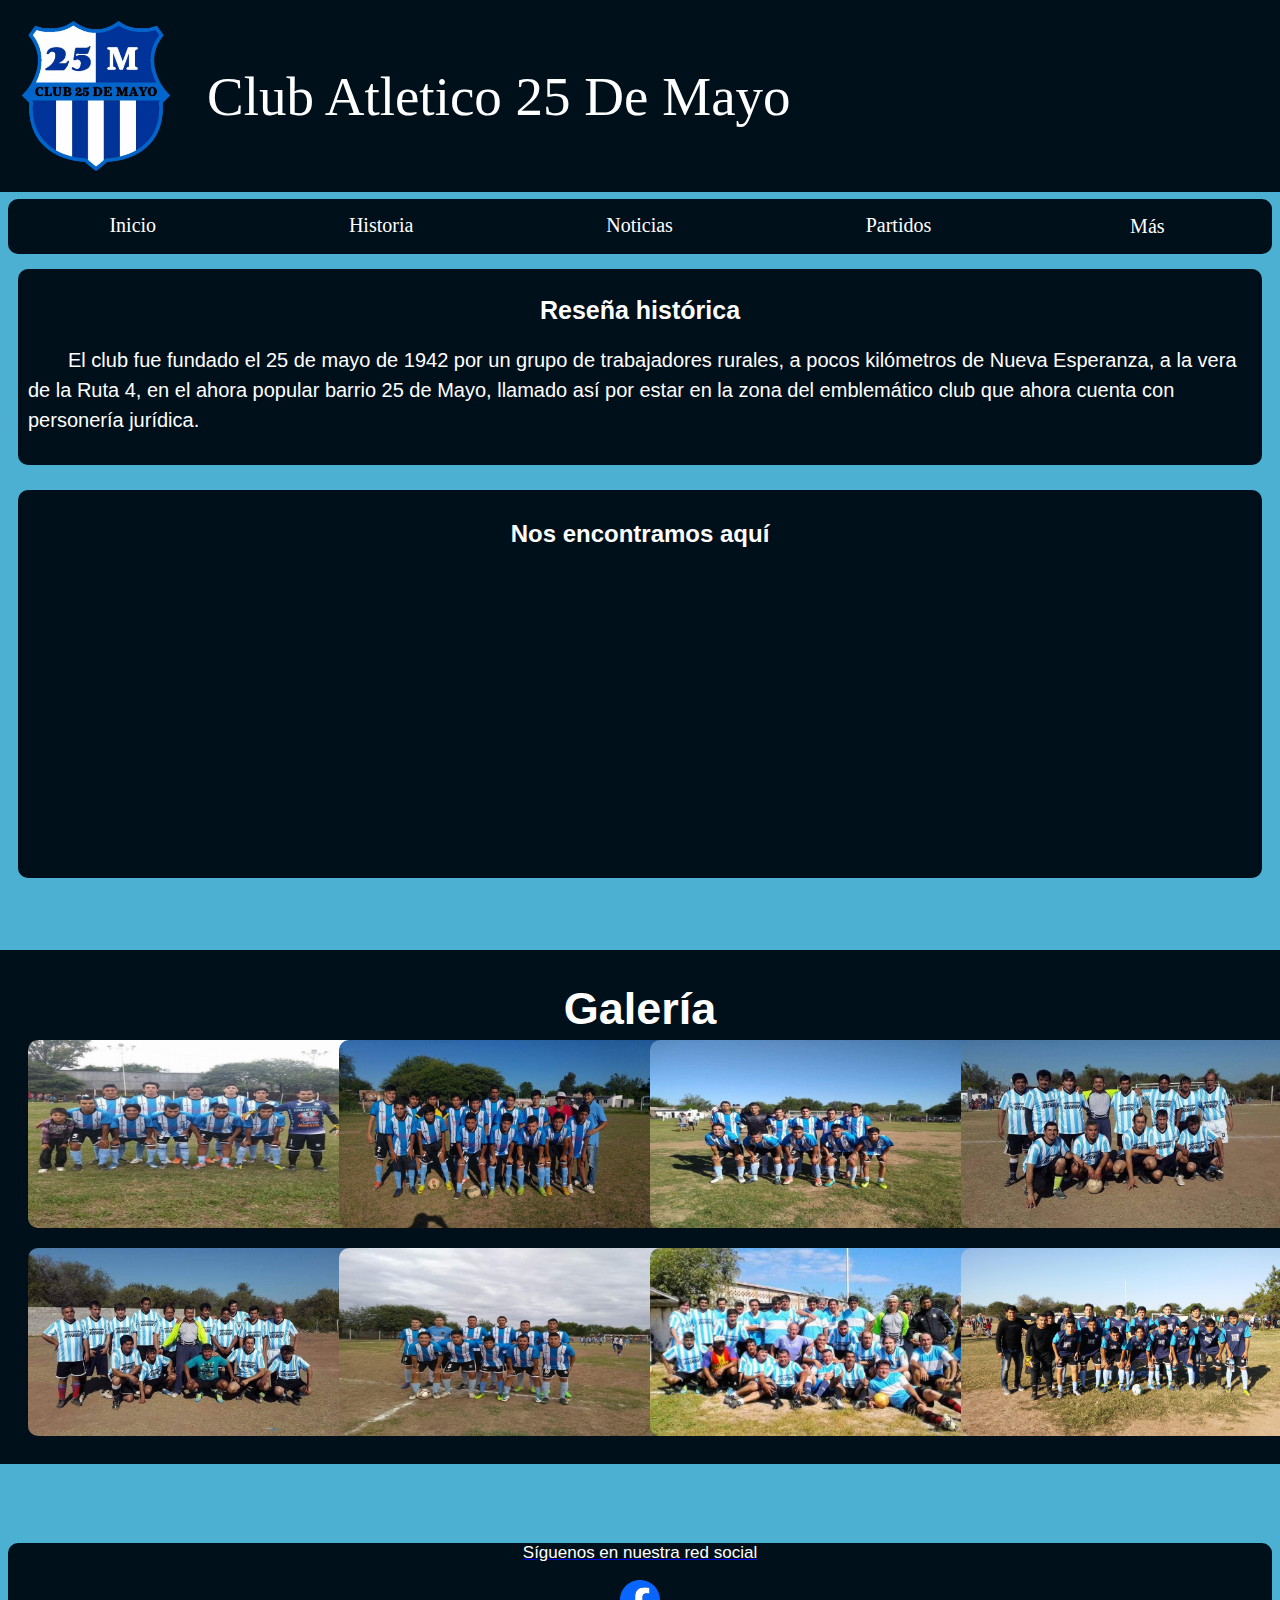
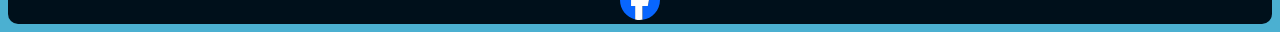
<file: index.html>
<!DOCTYPE html>
<html lang="es">
<head>
<meta charset="UTF-8">
<meta name="viewport" content="width=device-width, initial-scale=1.0">
<title>25 DE MAYO</title>
<link rel="stylesheet" href="iniciostyle.css">
<link rel="shortcut icon" type="image/png" href="imagenes/escudo_preview_rev_1.png"/>
</head>
<body>

<div class="container">
  <img src="imagenes/escudo_preview_rev_1.png" alt="Logo" class="logo">
  <div class="text-side">
    <p>Club Atletico 25 De Mayo</p>
  </div>
</div>

<div class="espacio1"></div>

<!--menu -->

<div class="menu">
    <a href="index.html">Inicio</a>
    <a href="historia.html">Historia</a>
    <a href="noticias.html">Noticias</a>
    <a href="partidos.html">Partidos</a>
    <div class="dropdown">
        <button class="dropbtn">Más</button>
        <div class="dropdown-content">
          <a href="autoridades.html">Autoridades</a>
            <a href="jugadores.html">Jugadores</a>
            <a href="titulos.html">Titulos</a>
        </div>
    </div>
</div>

<div class="espacio2"></div>


<div class="contenido">
    <h1>Reseña histórica</h1>
    <p>&#8195;&#8195;El club fue fundado el 25 de mayo de 1942 por un grupo de trabajadores rurales, a pocos kilómetros de Nueva Esperanza, a la vera de la Ruta 4, en el ahora popular barrio 25 de Mayo, llamado así por estar en la zona del emblemático club que ahora cuenta con personería jurídica.  </p>
  </div>

  <div class="espacio2"></div>
 
  <!-- mapa -->

  <div class="maps">
    <h2 id="map-text">Nos encontramos aquí</h2>
    <iframe src="https://www.google.com/maps/embed?pb=!1m14!1m8!1m3!1d14321.083061418321!2d-64.241863!3d-26.1878689!3m2!1i1024!2i768!4f13.1!3m3!1m2!1s0x9417fddd63310419%3A0x8392ecc2ccfae35b!2sClup%2025.%20De%20Mayo!5e0!3m2!1ses-419!2sar!4v1707680722102!5m2!1ses-419!2sar" width="400" height="300" style="border:0;" allowfullscreen="" loading="lazy" referrerpolicy="no-referrer-when-downgrade"></iframe>
    </div>

    <div class="espacio3"></div>
<!-- Galería de imágenes -->

<div class="galeria">
    <h2>Galería</h2>
    <div class="contenedor-imagenes">
      <img src="imagenes/Galeria/GALERIA IMAGEN 1 (1).jpg" alt="Foto 1">
      <img src="imagenes/Galeria/GALERIA IMAGEN 1 (2).jpg" alt="Foto 2">
      <img src="imagenes/Galeria/GALERIA IMAGEN 1 (3).jpg" alt="Foto 3">
      <img src="imagenes/Galeria/GALERIA IMAGEN 1 (4).jpg" alt="Foto 4">
      <img src="imagenes/Galeria/GALERIA IMAGEN 1 (5).jpg" alt="Foto 5">
      <img src="imagenes/Galeria/GALERIA IMAGEN 1 (6).jpg" alt="Foto 6">
      <img src="imagenes/Galeria/GALERIA IMAGEN 1 (7).jpg" alt="Foto 7">
      <img src="imagenes/Galeria/GALERIA IMAGEN 1 (8).jpg" alt="Foto 8">
    </div>
 </div>
 
 <div class="espacio3"></div>

 <!-- facebook -->

 <div class="social-media">
  <a href="https://www.facebook.com/people/Club-atletico-25-de-mayo/100057843001647/" target="_blank">
      <p>Síguenos en nuestra red social</p>
      <img src="imagenes/2023_Facebook_icon.svg" alt="Facebook Logo">
  </a>
</div>

</body>
</html>
</file>
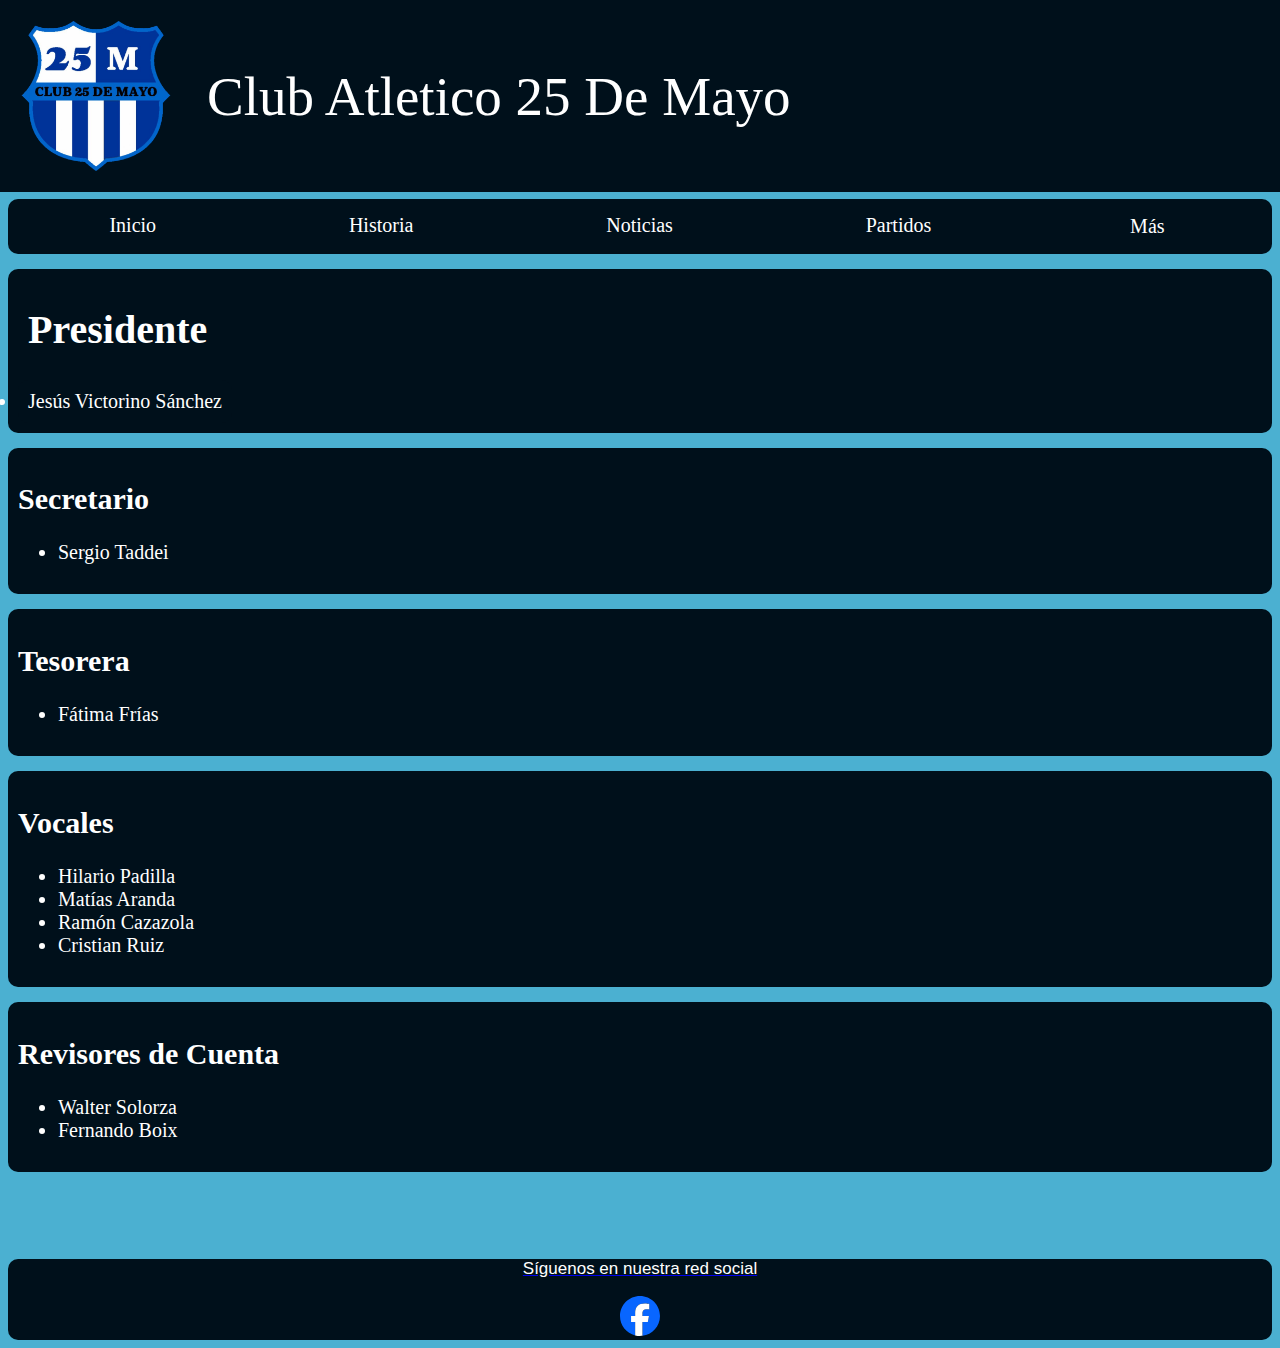
<file: autoridades.html>
<!DOCTYPE html>
<html lang="es">
<head>
<meta charset="UTF-8">
<meta name="viewport" content="width=device-width, initial-scale=1.0">
<title>25 DE MAYO</title>
<link rel="stylesheet" href="autoridadesstyle.css">
<link rel="shortcut icon" type="image/png" href="imagenes/escudo_preview_rev_1.png"/>
</head>
<body>

<div class="container">
  <img src="imagenes/escudo_preview_rev_1.png" alt="Logo" class="logo">
  <div class="text-side">
    <p>Club Atletico 25 De Mayo</p>
  </div>
</div>

<div class="espacio1"></div>

<!--menu -->

<div class="menu">
    <a href="index.html">Inicio</a>
    <a href="historia.html">Historia</a>
    <a href="noticias.html">Noticias</a>
    <a href="partidos.html">Partidos</a>
    <div class="dropdown">
        <button class="dropbtn">Más</button>
        <div class="dropdown-content">
          <a href="autoridades.html">Autoridades</a>
          <a href="jugadores.html">Jugadores</a>
          <a href="titulos.html">Titulos</a>
        </div>
    </div>
</div>

<div class="espacio1"></div>

<!-- presi-->

<div class="presidente">
  <h1>Presidente</h1>
  <div class="contenido">
      
      <li>Jesús Victorino Sánchez</li>
  </div>
</div>

<div class="espacio1"></div>

<div class="comision">
  <h2>Secretario</h2>
    <ul>

      <li>Sergio Taddei</li>
     

    </ul>
  </div>
</div>

<div class="espacio1"></div>

<div class="comision">
  <h2>Tesorera</h2>
    <ul>

      <li>Fátima Frías</li>
     

    </ul>
  </div>
</div>


<div class="espacio1"></div>
<!-- comision-->

<div class="comision">
  <h2>Vocales</h2>
    <ul>

      <li>Hilario Padilla</li>
      <li>Matías Aranda</li>
      <li>Ramón Cazazola</li>
      <li>Cristian Ruiz</li>

    </ul>
  </div>
</div>

<div class="espacio1"></div>

<div class="comision">
  <h2> Revisores de Cuenta</h2>
    <ul>

      <li>Walter Solorza</li>
      <li>Fernando Boix</li>

    </ul>
  </div>
</div>

<div class="espacio3"></div>

<!-- facebook -->

<div class="social-media">
 <a href="https://www.facebook.com/people/Club-atletico-25-de-mayo/100057843001647/" target="_blank">
     <p>Síguenos en nuestra red social</p>
     <img src="imagenes/2023_Facebook_icon.svg" alt="Facebook Logo">
 </a>
</div>


</body>
</html>
</file>
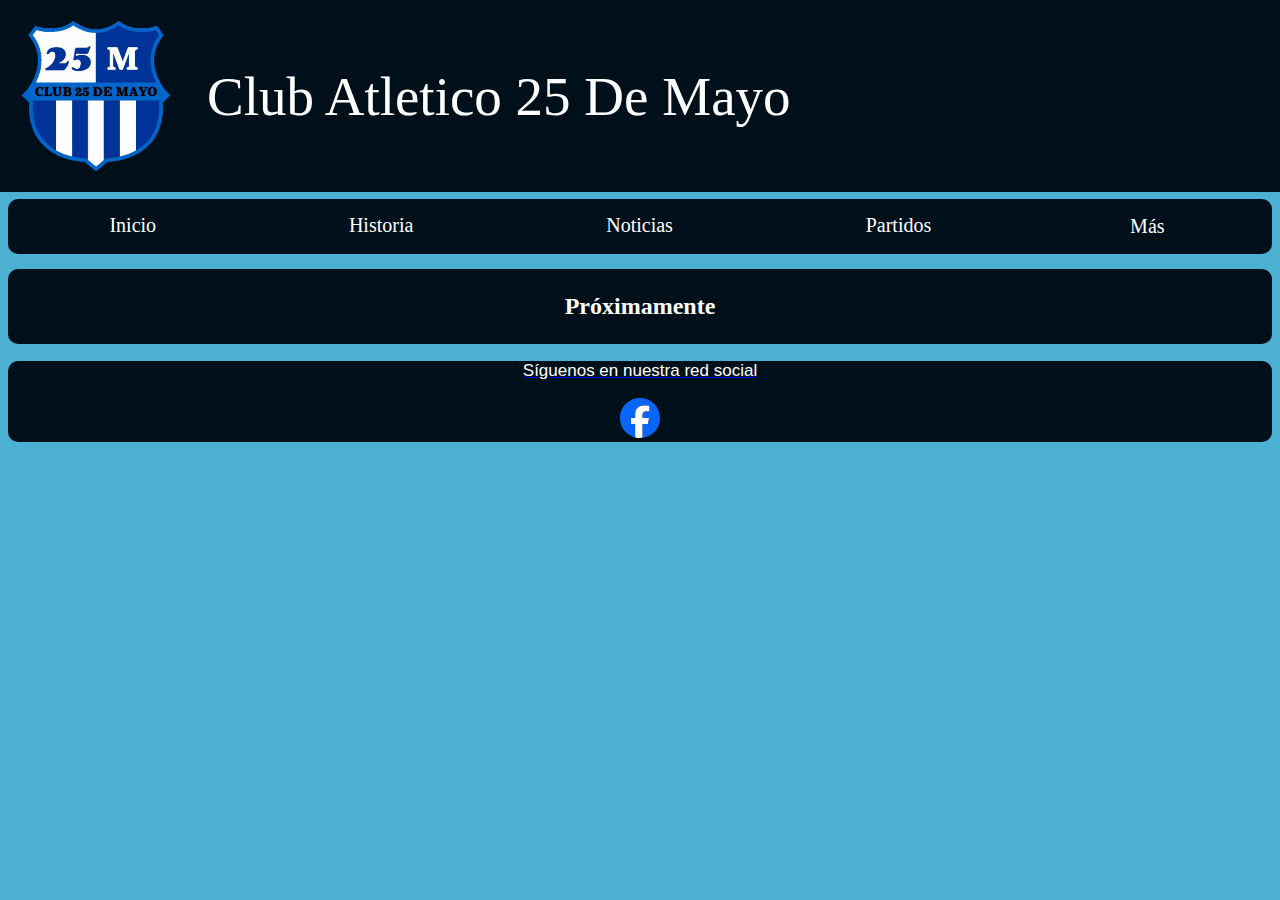
<file: femenil.html>
<!DOCTYPE html>
<html lang="es">
<head>
<meta charset="UTF-8">
<meta name="viewport" content="width=device-width, initial-scale=1.0">
<title>25 DE MAYO</title>
<link rel="stylesheet" href="femenil.css">
<link rel="shortcut icon" type="image/png" href="imagenes/escudo_preview_rev_1.png"/>
</head>
<body>

<div class="container">
  <img src="imagenes/escudo_preview_rev_1.png" alt="Logo" class="logo">
  <div class="text-side">
    <p>Club Atletico 25 De Mayo</p>
  </div>
</div>

<div class="espacio1"></div>

<!--menu -->

<div class="menu">
    <a href="index.html">Inicio</a>
    <a href="historia.html">Historia</a>
    <a href="noticias.html">Noticias</a>
    <a href="partidos.html">Partidos</a>
    <div class="dropdown">
        <button class="dropbtn">Más</button>
        <div class="dropdown-content">
          <a href="autoridades.html">Autoridades</a>
          <a href="jugadores.html">Jugadores</a>
          <a href="titulos.html">Titulos</a>
        </div>
    </div>
</div>




<!-- Primera-->

<div class="espacio1"></div>


<div class="proximamente">
  <p>Próximamente</p>
</div>


<!--
    
    <h2>Primera División</h2>
    <ul id="jugadores-primera">
        <li></li>
        <li></li>
        <li></li>
  
    </ul>
 



<div class="espacio1"></div>

 -->

<!-- facebook -->

<div class="social-media">
  <a href="https://www.facebook.com/people/Club-atletico-25-de-mayo/100057843001647/" target="_blank">
      <p>Síguenos en nuestra red social</p>
      <img src="imagenes/2023_Facebook_icon.svg" alt="Facebook Logo">
  </a>
</div>



</body>
</html>
</file>
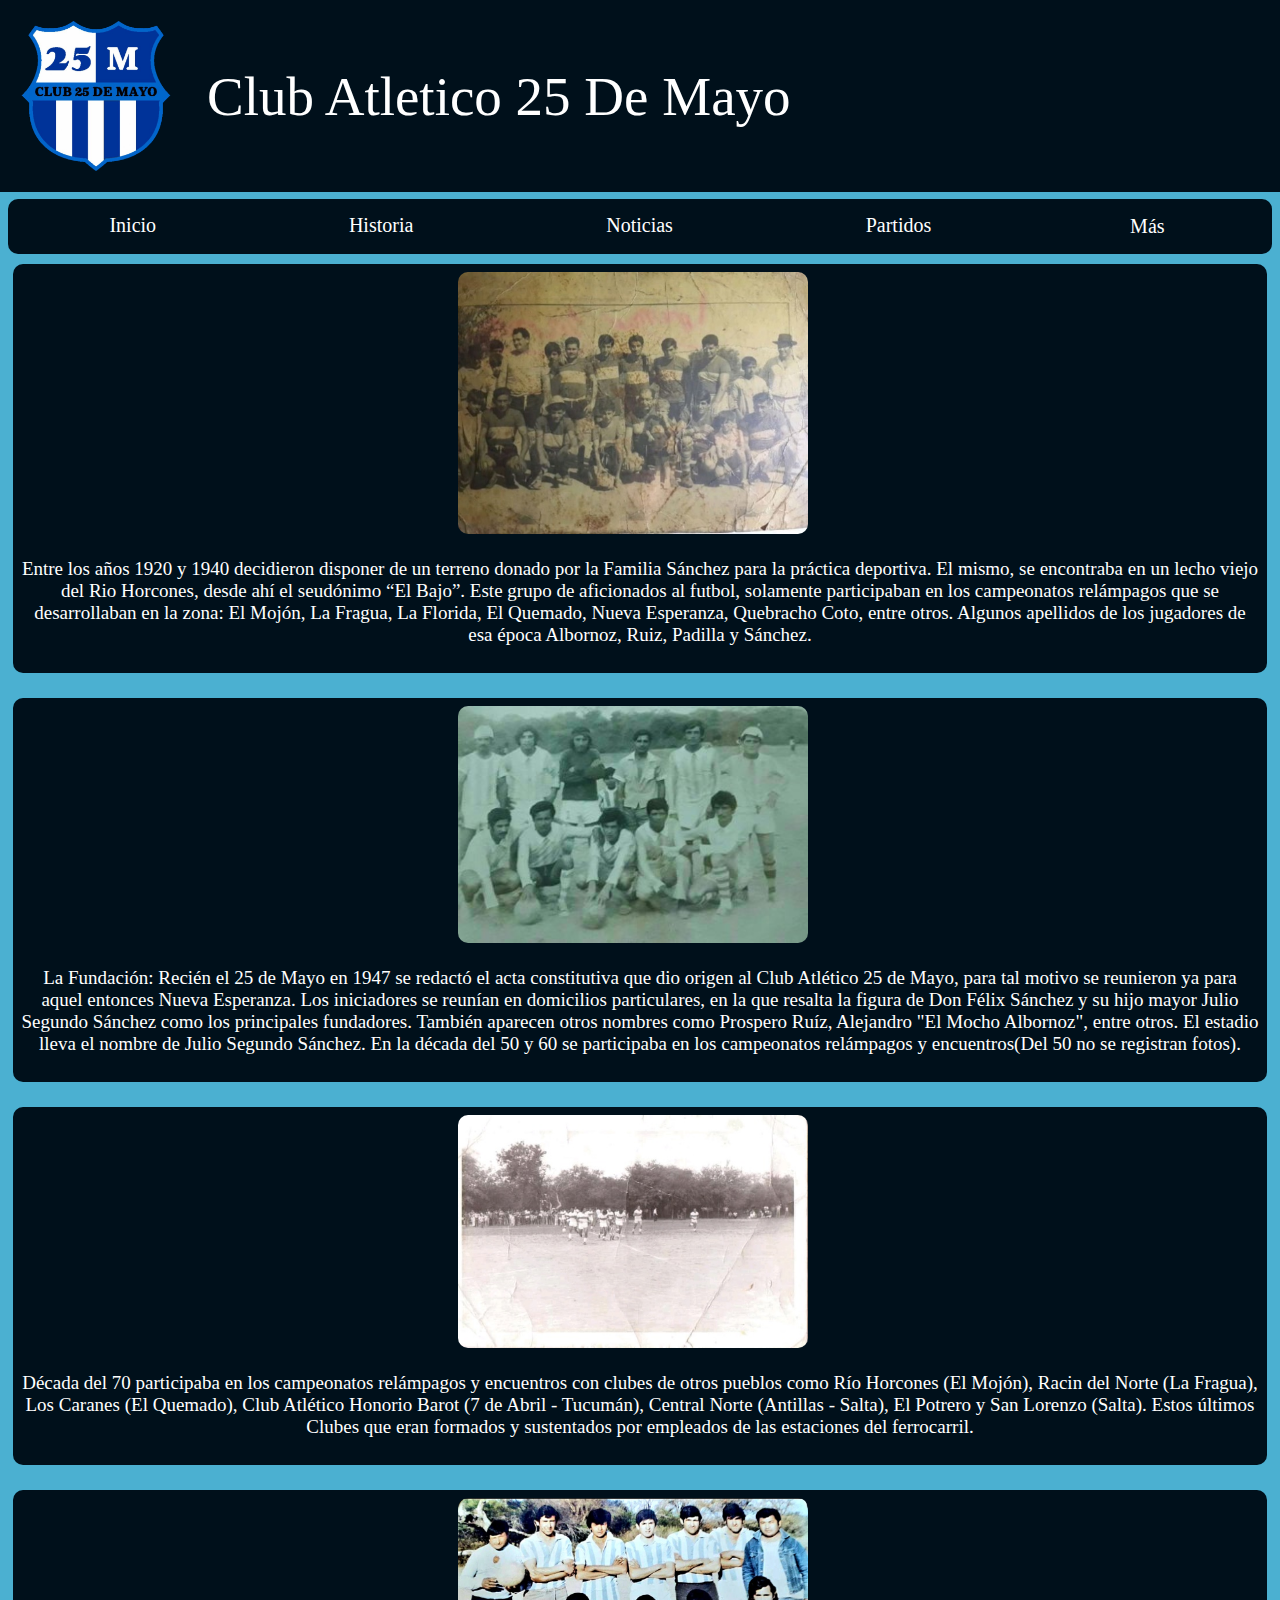
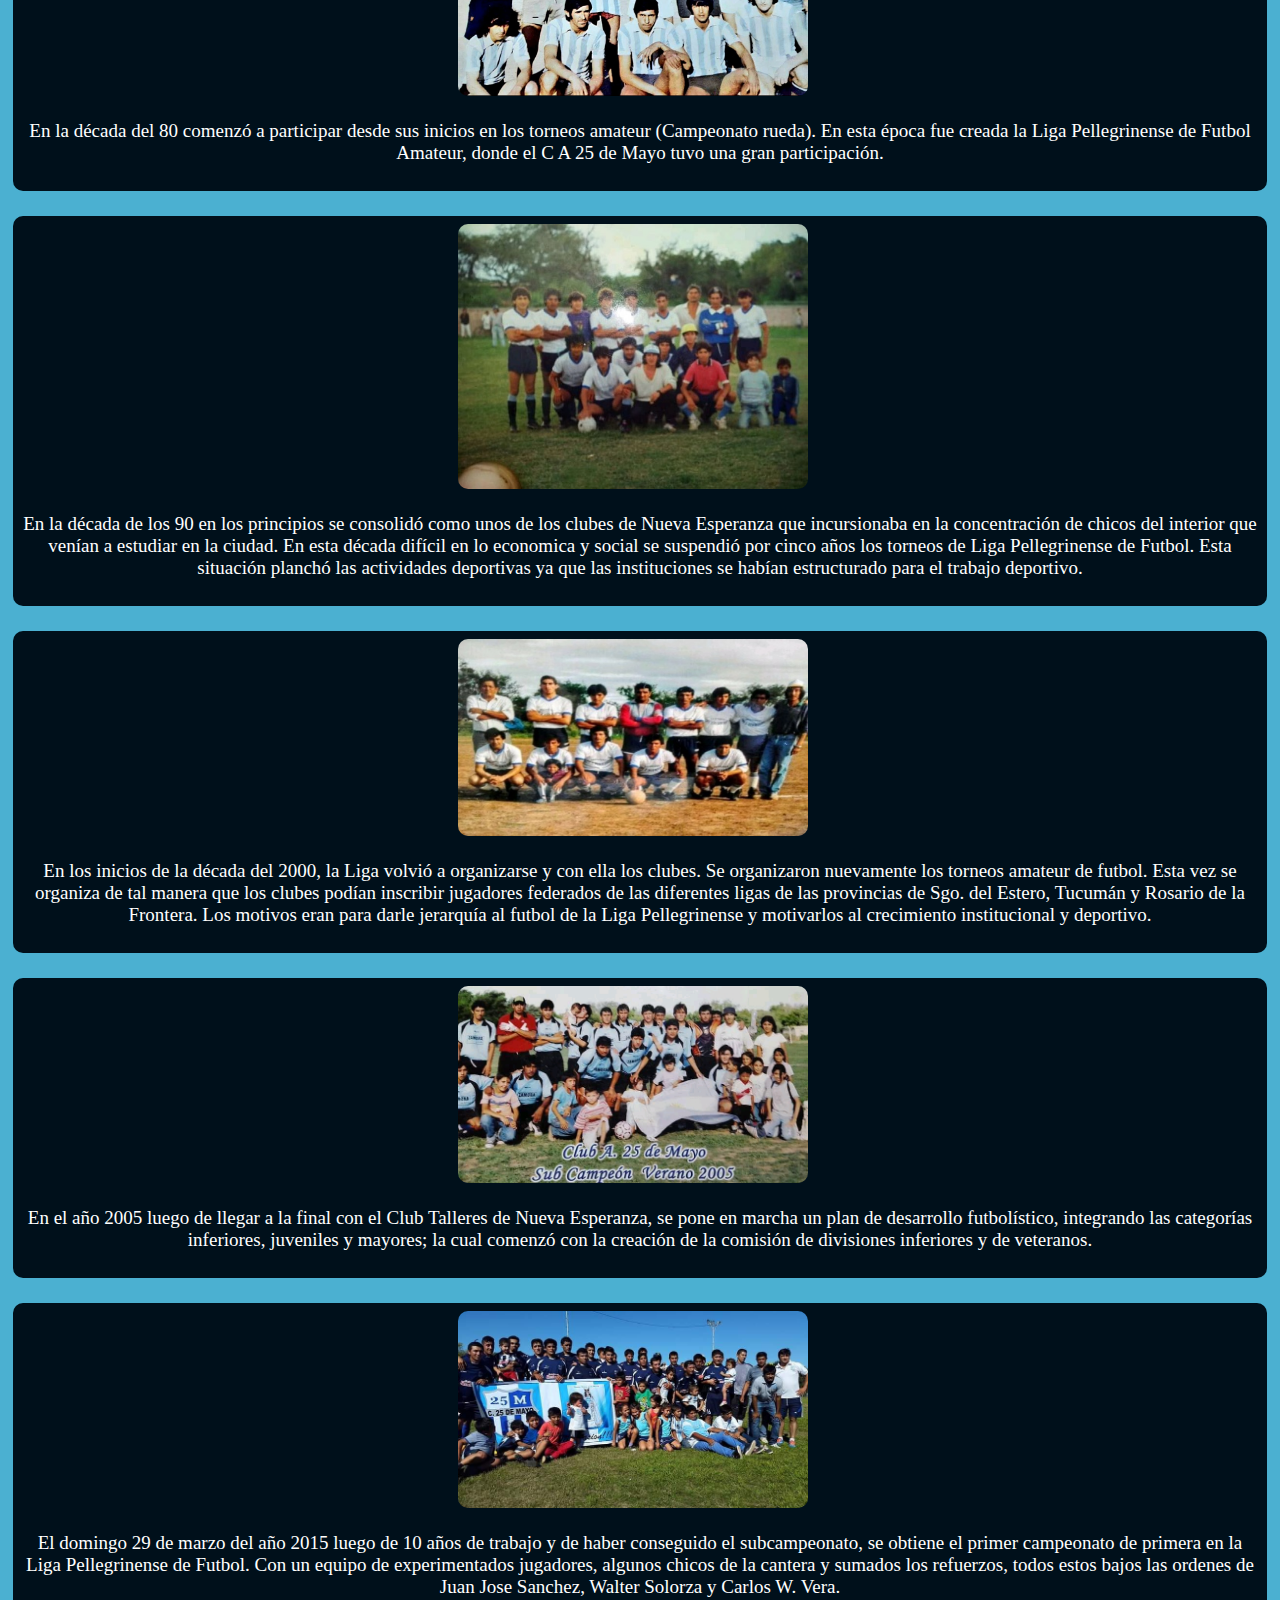
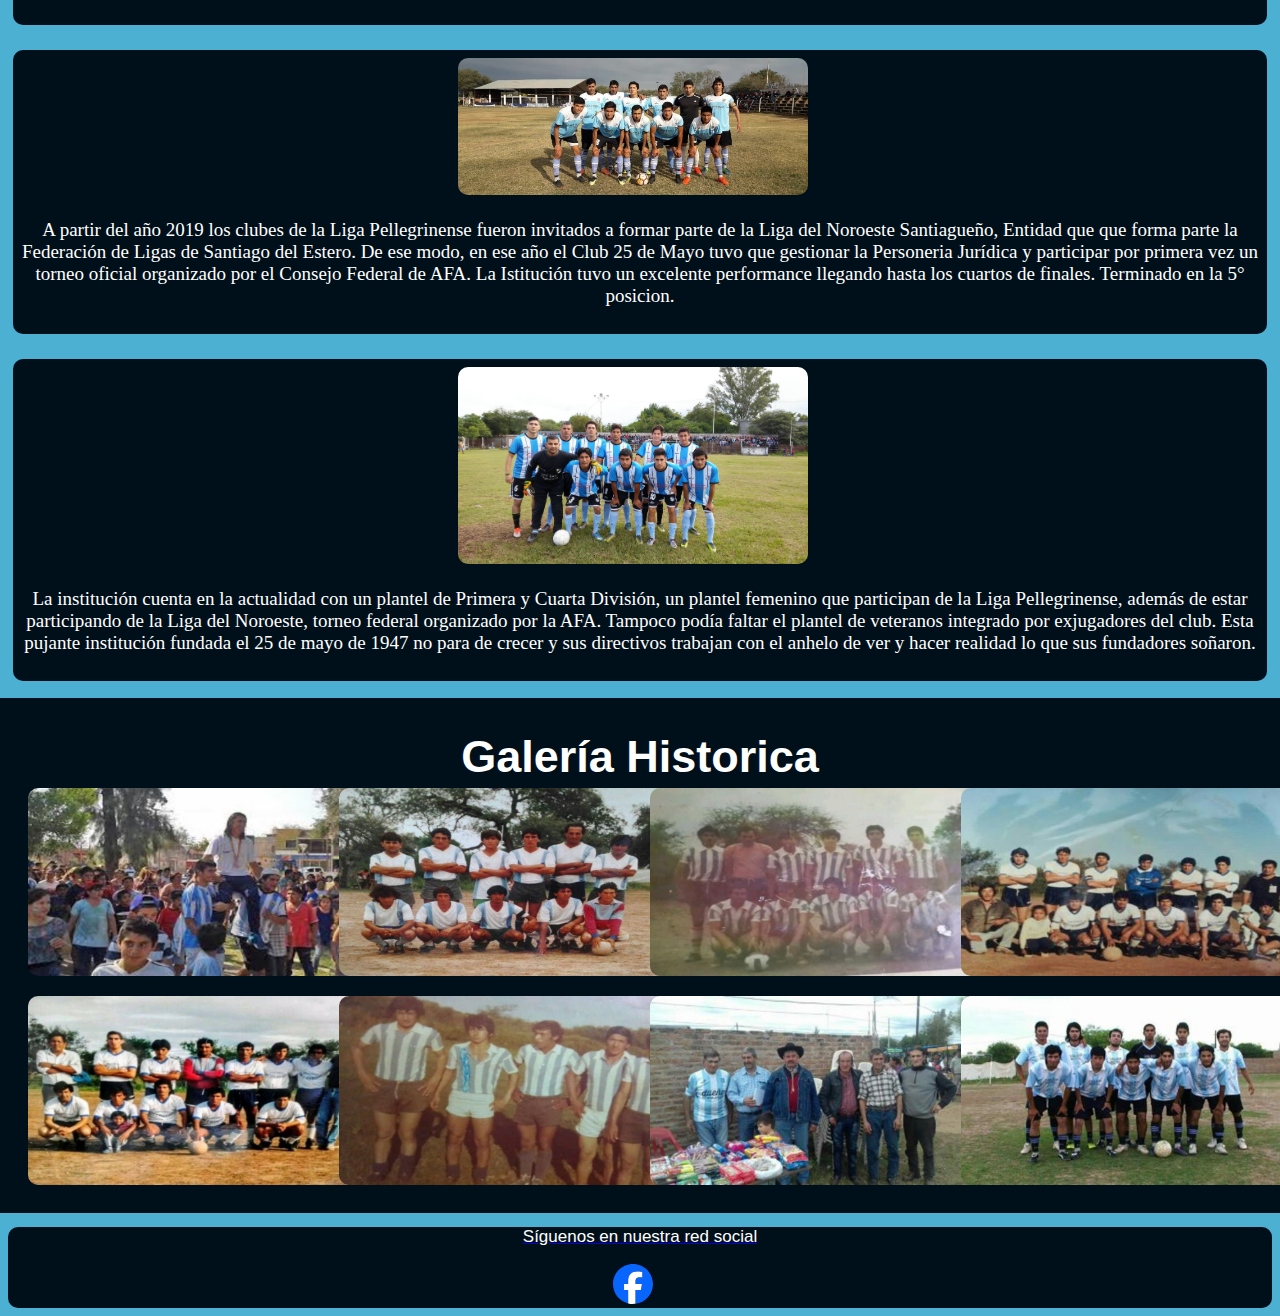
<file: historia.html>
<!DOCTYPE html>
<html lang="es">
<head>
<meta charset="UTF-8">
<meta name="viewport" content="width=device-width, initial-scale=1.0">
<title>25 DE MAYO</title>
<link rel="stylesheet" href="historiastyle.css">
<link rel="shortcut icon" type="image/png" href="imagenes/escudo_preview_rev_1.png"/>
</head>
<body>

<div class="container">
  <img src="imagenes/escudo_preview_rev_1.png" alt="Logo" class="logo">
  <div class="text-side">
    <p>Club Atletico 25 De Mayo</p>
  </div>
</div>

<div class="espacio1"></div>

<!--menu -->

<div class="menu">
    <a href="index.html">Inicio</a>
    <a href="historia.html">Historia</a>
    <a href="noticias.html">Noticias</a>
    <a href="partidos.html">Partidos</a>
    <div class="dropdown">
      <button class="dropbtn">Más</button>
      <div class="dropdown-content">
        <a href="autoridades.html">Autoridades</a>
        <a href="jugadores.html">Jugadores</a>
        <a href="titulos.html">Titulos</a>
      </div>
  </div>
</div>

<div class="espacio2"></div>

 <!--cronologia -->

 <div class="image-container">
   <img src="imagenes/Galeria Historica/vieja 3.jpg" alt="Imagen 1">
   <p>Entre los años 1920 y 1940 decidieron disponer de un terreno donado por la Familia Sánchez para la práctica deportiva. El mismo, se encontraba en un lecho viejo del Rio Horcones, desde ahí el seudónimo “El Bajo”. Este grupo de aficionados al futbol, solamente participaban en los campeonatos relámpagos que se desarrollaban en la zona: El Mojón, La Fragua, La Florida, El Quemado, Nueva Esperanza, Quebracho Coto, entre otros. Algunos apellidos de los jugadores de esa época Albornoz, Ruiz, Padilla y Sánchez.</p>
 </div>
  
 <div class="espacio1"></div>

<div class="image-container">
  <img src="imagenes/Galeria Historica/vieja 4.jpg" alt="Imagen 3">
  <p>La Fundación: Recién el 25 de Mayo en 1947 se redactó el acta constitutiva que dio origen al Club Atlético 25 de Mayo, para tal motivo se reunieron ya para aquel entonces Nueva Esperanza. Los iniciadores se reunían en domicilios particulares, en la que resalta la figura de Don Félix Sánchez y su hijo mayor Julio Segundo Sánchez como los principales fundadores. También aparecen otros nombres como Prospero Ruíz, Alejandro "El Mocho Albornoz", entre otros. El estadio lleva el nombre de Julio Segundo Sánchez. En la década del 50 y 60 se participaba en los campeonatos relámpagos y encuentros(Del 50 no se registran fotos). </p>
</div>

<div class="espacio1"></div>

<div class="image-container">
  <img src="imagenes/Galeria Historica/vieja 5.jpg" alt="Imagen 4">
  <p>Década del 70 participaba en los campeonatos relámpagos y encuentros con clubes de otros pueblos como Río Horcones (El Mojón), Racin del Norte (La Fragua), Los Caranes (El Quemado), Club Atlético Honorio Barot (7 de Abril - Tucumán), Central Norte (Antillas - Salta), El Potrero y San Lorenzo (Salta). Estos últimos Clubes que eran formados y sustentados por empleados de las estaciones del ferrocarril. </p>
</div>

<div class="espacio1"></div>

<div class="image-container">
  <img src="imagenes/Galeria Historica/vieja 1.jpg" alt="Imagen 5">
  <p> En la década del 80 comenzó a participar desde sus inicios en los torneos amateur (Campeonato rueda). En esta época fue creada la Liga Pellegrinense de Futbol Amateur, donde el C A 25 de Mayo tuvo una gran participación.  </p>
</div>

<div class="espacio1"></div>

<div class="image-container">
  <img src="imagenes/Galeria Historica/vieja 7.jpg" alt="Imagen 6">
  <p>En la década de los 90 en los principios se consolidó como unos de los clubes de Nueva Esperanza que incursionaba en la concentración de chicos del interior que venían a estudiar en la ciudad. En esta década difícil en lo economica y social se suspendió por cinco años los torneos de Liga Pellegrinense de Futbol. Esta situación planchó las actividades deportivas ya que las instituciones se habían estructurado para el trabajo deportivo.  </p>
</div>

<div class="espacio1"></div>

<div class="image-container">
  <img src="imagenes/Galeria Historica/galeria v/galeria v (5).jpg" alt="Imagen 6">
  <p>En los inicios de la década del 2000, la Liga volvió a organizarse y con ella los clubes. Se organizaron nuevamente los torneos amateur de futbol. Esta vez se organiza de tal manera que los clubes podían inscribir jugadores federados de las diferentes ligas de las provincias de Sgo. del Estero, Tucumán y Rosario de la Frontera. Los motivos eran para darle jerarquía al futbol de la Liga Pellegrinense y motivarlos al crecimiento institucional y deportivo.  </p>
</div>

<div class="espacio1"></div>

<div class="image-container">
  <img src="imagenes/Galeria Historica/vieja 10.jpg" alt="Imagen 7">
  <p>En el año 2005 luego de llegar a la final con el Club Talleres de Nueva Esperanza, se pone en marcha un plan de desarrollo futbolístico, integrando las categorías inferiores, juveniles y mayores; la cual comenzó con la creación de la comisión de divisiones inferiores y de veteranos. </p>
</div>

<div class="espacio1"></div>

<div class="image-container">
  <img src="imagenes/Galeria Historica/vieja 14.jpg" alt="Imagen 8">
  <p>El domingo 29 de marzo del año 2015 luego de 10 años de trabajo y de haber conseguido el subcampeonato, se obtiene el primer campeonato de primera en la Liga Pellegrinense de Futbol. Con un equipo de experimentados jugadores, algunos chicos de la cantera y sumados los refuerzos, todos estos bajos las ordenes de Juan Jose Sanchez, Walter Solorza y Carlos W. Vera. </p>
</div>

<div class="espacio1"></div>

<div class="image-container">
  <img src="imagenes/Galeria Historica/vieja 12.jpg" alt="Imagen 9">
  <p>A partir del año 2019 los clubes de la Liga Pellegrinense fueron invitados a formar parte de la Liga del Noroeste Santiagueño, Entidad que que forma parte la Federación de Ligas de Santiago del Estero. De ese modo, en ese año el Club 25 de Mayo tuvo que gestionar la Personeria Jurídica y participar por primera vez un torneo oficial organizado por el Consejo Federal de AFA. La Istitución tuvo un excelente performance llegando hasta los cuartos de finales. Terminado en la 5° posicion. </p>
</div>

<div class="espacio1"></div>

<div class="image-container">
  <img src="imagenes/nueva 1.jpg" alt="Imagen 10">
  <p>La institución cuenta en la actualidad con un plantel de Primera y Cuarta División, un plantel femenino que participan de la Liga Pellegrinense, además de estar participando de la Liga del Noroeste, torneo federal organizado por la AFA. Tampoco podía faltar el plantel de veteranos integrado por exjugadores del club.  Esta pujante institución fundada el 25 de mayo de 1947 no para de crecer y sus directivos trabajan con el anhelo de ver y hacer realidad lo que sus fundadores soñaron. </p>
</div>

<div class="espacio1"></div>

</div>


<div class="espacio2"></div>
<!-- Galería de imágenes -->

<div class="galeria">
    <h2>Galería Historica</h2>
    <div class="contenedor-imagenes">
      <img src="imagenes/Galeria Historica/galeria v/galeria v (1).jpg" alt="Foto 1">
      <img src="imagenes/Galeria Historica/galeria v/galeria v (2).jpg" alt="Foto 2">
      <img src="imagenes/Galeria Historica/galeria v/galeria v (3).jpg" alt="Foto 3">
      <img src="imagenes/Galeria Historica/galeria v/galeria v (4).jpg" alt="Foto 4">
      <img src="imagenes/Galeria Historica/galeria v/galeria v (5).jpg" alt="Foto 5">
      <img src="imagenes/Galeria Historica/galeria v/galeria v (6).jpg" alt="Foto 6">
      <img src="imagenes/Galeria Historica/galeria v/galeria v (7).jpg" alt="Foto 7">
      <img src="imagenes/Galeria Historica/galeria v/galeria v (8).jpg" alt="Foto 8">
    </div>
 </div>
 
 <div class="espacio2"></div>

 <!-- facebook -->

 <div class="social-media">
  <a href="https://www.facebook.com/people/Club-atletico-25-de-mayo/100057843001647/" target="_blank">
      <p>Síguenos en nuestra red social</p>
      <img src="imagenes/2023_Facebook_icon.svg" alt="Facebook Logo">
  </a>
</div>

</body>
</html>
</file>
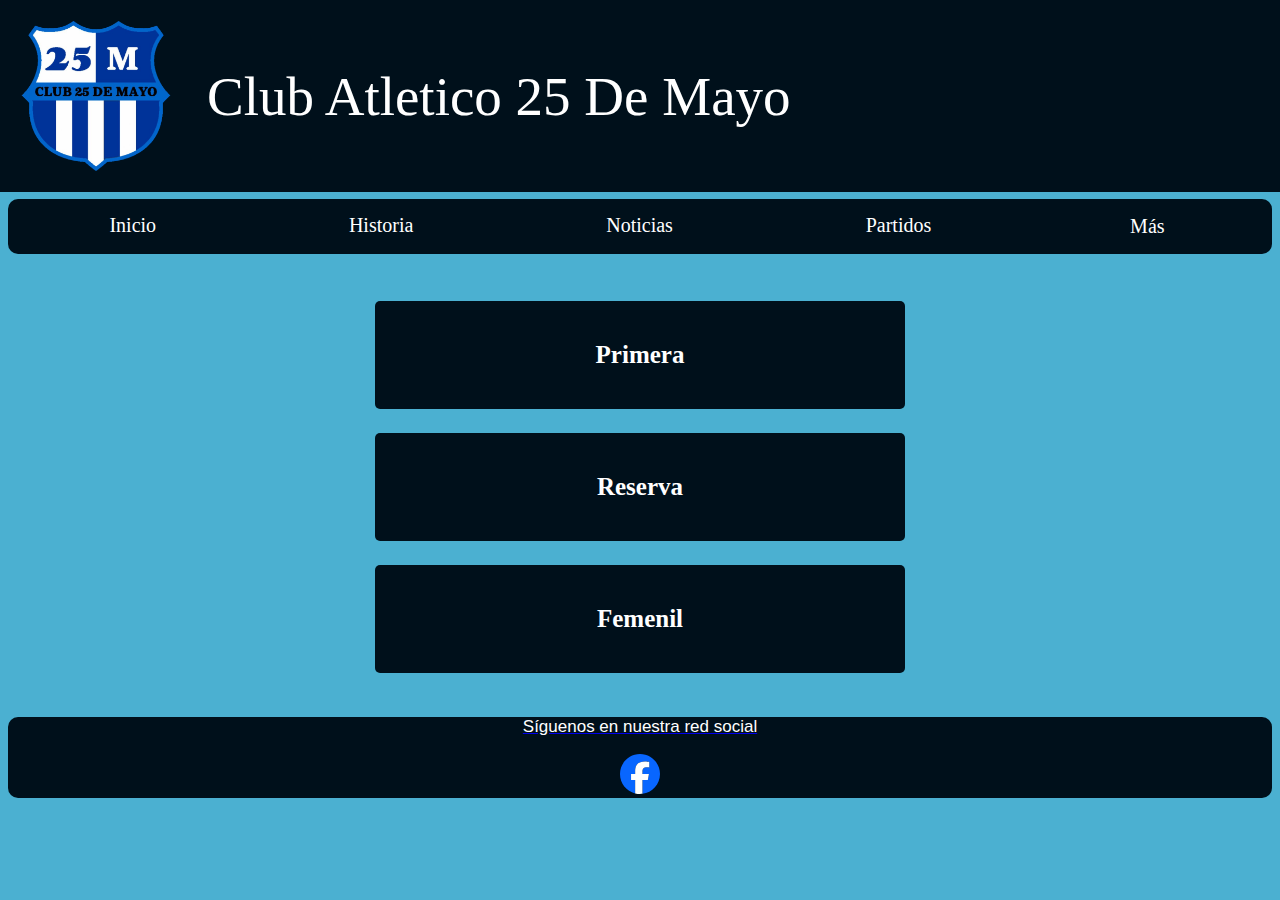
<file: jugadores.html>
<!DOCTYPE html>
<html lang="es">
<head>
<meta charset="UTF-8">
<meta name="viewport" content="width=device-width, initial-scale=1.0">
<title>25 DE MAYO</title>
<link rel="stylesheet" href="jugadoresstyle.css">
<link rel="shortcut icon" type="image/png" href="imagenes/escudo_preview_rev_1.png"/>
</head>
<body>

<div class="container">
  <img src="imagenes/escudo_preview_rev_1.png" alt="Logo" class="logo">
  <div class="text-side">
    <p>Club Atletico 25 De Mayo</p>
  </div>
</div>

<div class="espacio1"></div>

<!--menu -->

<div class="menu">
    <a href="index.html">Inicio</a>
    <a href="historia.html">Historia</a>
    <a href="noticias.html">Noticias</a>
    <a href="partidos.html">Partidos</a>
    <div class="dropdown">
        <button class="dropbtn">Más</button>
        <div class="dropdown-content">
          <a href="autoridades.html">Autoridades</a>
          <a href="jugadores.html">Jugadores</a>
          <a href="titulos.html">Titulos</a>
        </div>
    </div>
</div>

<!-- Primera-->


<div class="espacio1"></div>


    
    
<div class="boton-container">
  <a href="primerequipo.html" class="boton">Primera</a>
  <a href="reservaequipo.html" class="boton">Reserva</a>
  <a href="femenil.html" class="boton">Femenil</a>
</div>




<div class="espacio1"></div>

<!-- cards-->

<!-- facebook -->

<div class="social-media">
  <a href="https://www.facebook.com/people/Club-atletico-25-de-mayo/100057843001647/" target="_blank">
      <p>Síguenos en nuestra red social</p>
      <img src="imagenes/2023_Facebook_icon.svg" alt="Facebook Logo">
  </a>
</div>



</body>
</html>
</file>
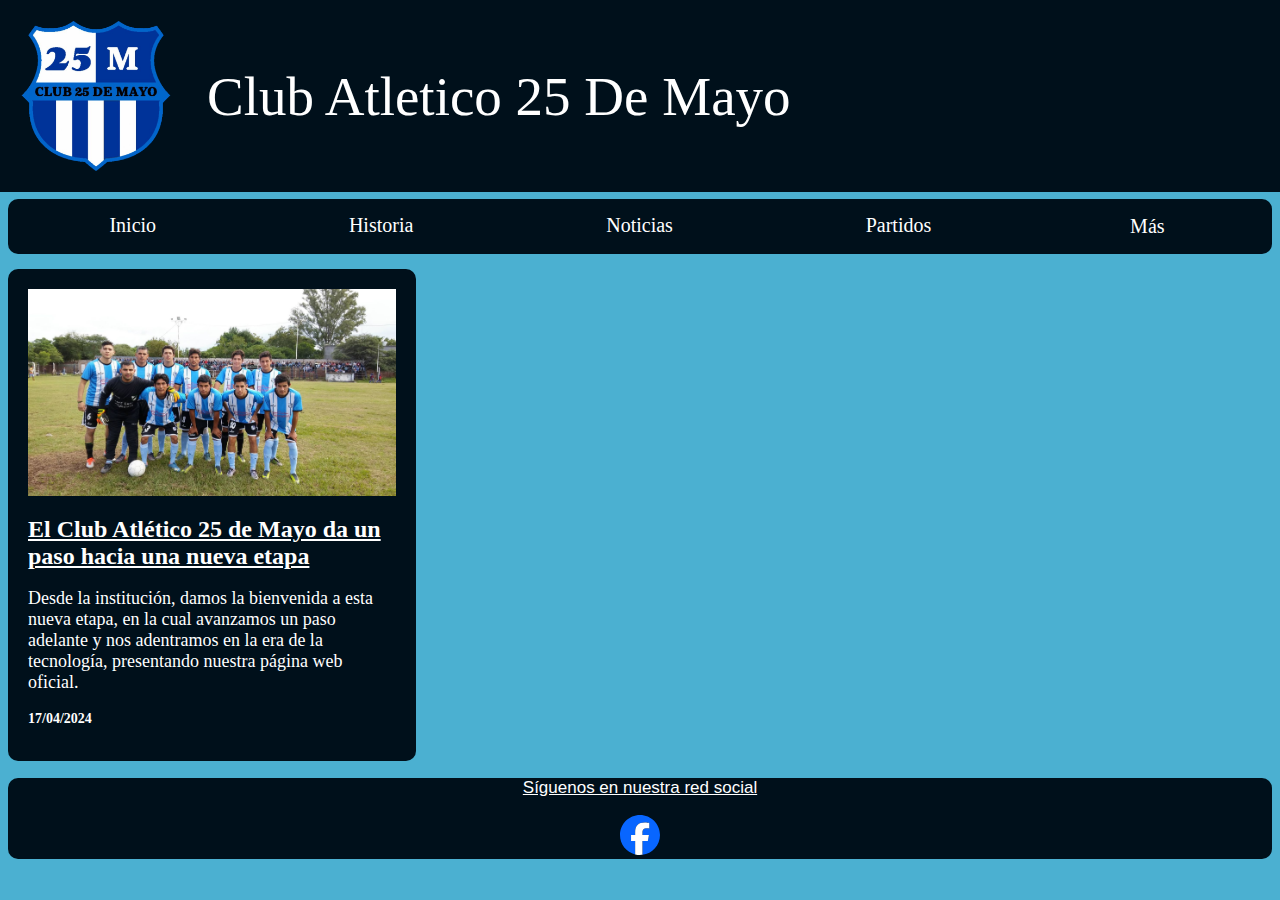
<file: noticias.html>
<!DOCTYPE html>
<html lang="es">
<head>
<meta charset="UTF-8">
<meta name="viewport" content="width=device-width, initial-scale=1.0">
<title>25 DE MAYO</title>
<link rel="stylesheet" href="noticiasstyle.css">
<link rel="shortcut icon" type="image/png" href="imagenes/escudo_preview_rev_1.png"/>
</head>
<body>

<div class="container">
  <img src="imagenes/escudo_preview_rev_1.png" alt="Logo" class="logo">
  <div class="text-side">
    <p>Club Atletico 25 De Mayo</p>
  </div>
</div>

<div class="espacio1"></div>

<!--menu -->

<div class="menu">
    <a href="index.html">Inicio</a>
    <a href="historia.html">Historia</a>
    <a href="noticias.html">Noticias</a>
    <a href="partidos.html">Partidos</a>
    <div class="dropdown">
        <button class="dropbtn">Más</button>
        <div class="dropdown-content">
          <a href="autoridades.html">Autoridades</a>
          <a href="jugadores.html">Jugadores</a>
          <a href="titulos.html">Titulos</a>
        </div>
    </div>
</div>

<div class="espacio1"></div>

<div class="noticias">
  
  

 <div class="noticias25">
   <img src="imagenes/nueva 1.jpg" alt="Imagen de la noticia 1">
   <h2><a href="noticas/etapa.html">El Club Atlético 25 de Mayo da un paso hacia una nueva etapa</a></h2>
   <p>Desde la institución, damos la bienvenida a esta nueva etapa, en la cual avanzamos un paso adelante y nos adentramos en la era de la tecnología, presentando nuestra página web oficial.</p>
   <h3>17/04/2024</h3>
 </div>



</div>


<!-- facebook -->

<div class="social-media">
  <a href="https://www.facebook.com/people/Club-atletico-25-de-mayo/100057843001647/" target="_blank">
      <p>Síguenos en nuestra red social</p>
      <img src="imagenes/2023_Facebook_icon.svg" alt="Facebook Logo">
  </a>
</div>



</body>
</html>
</file>
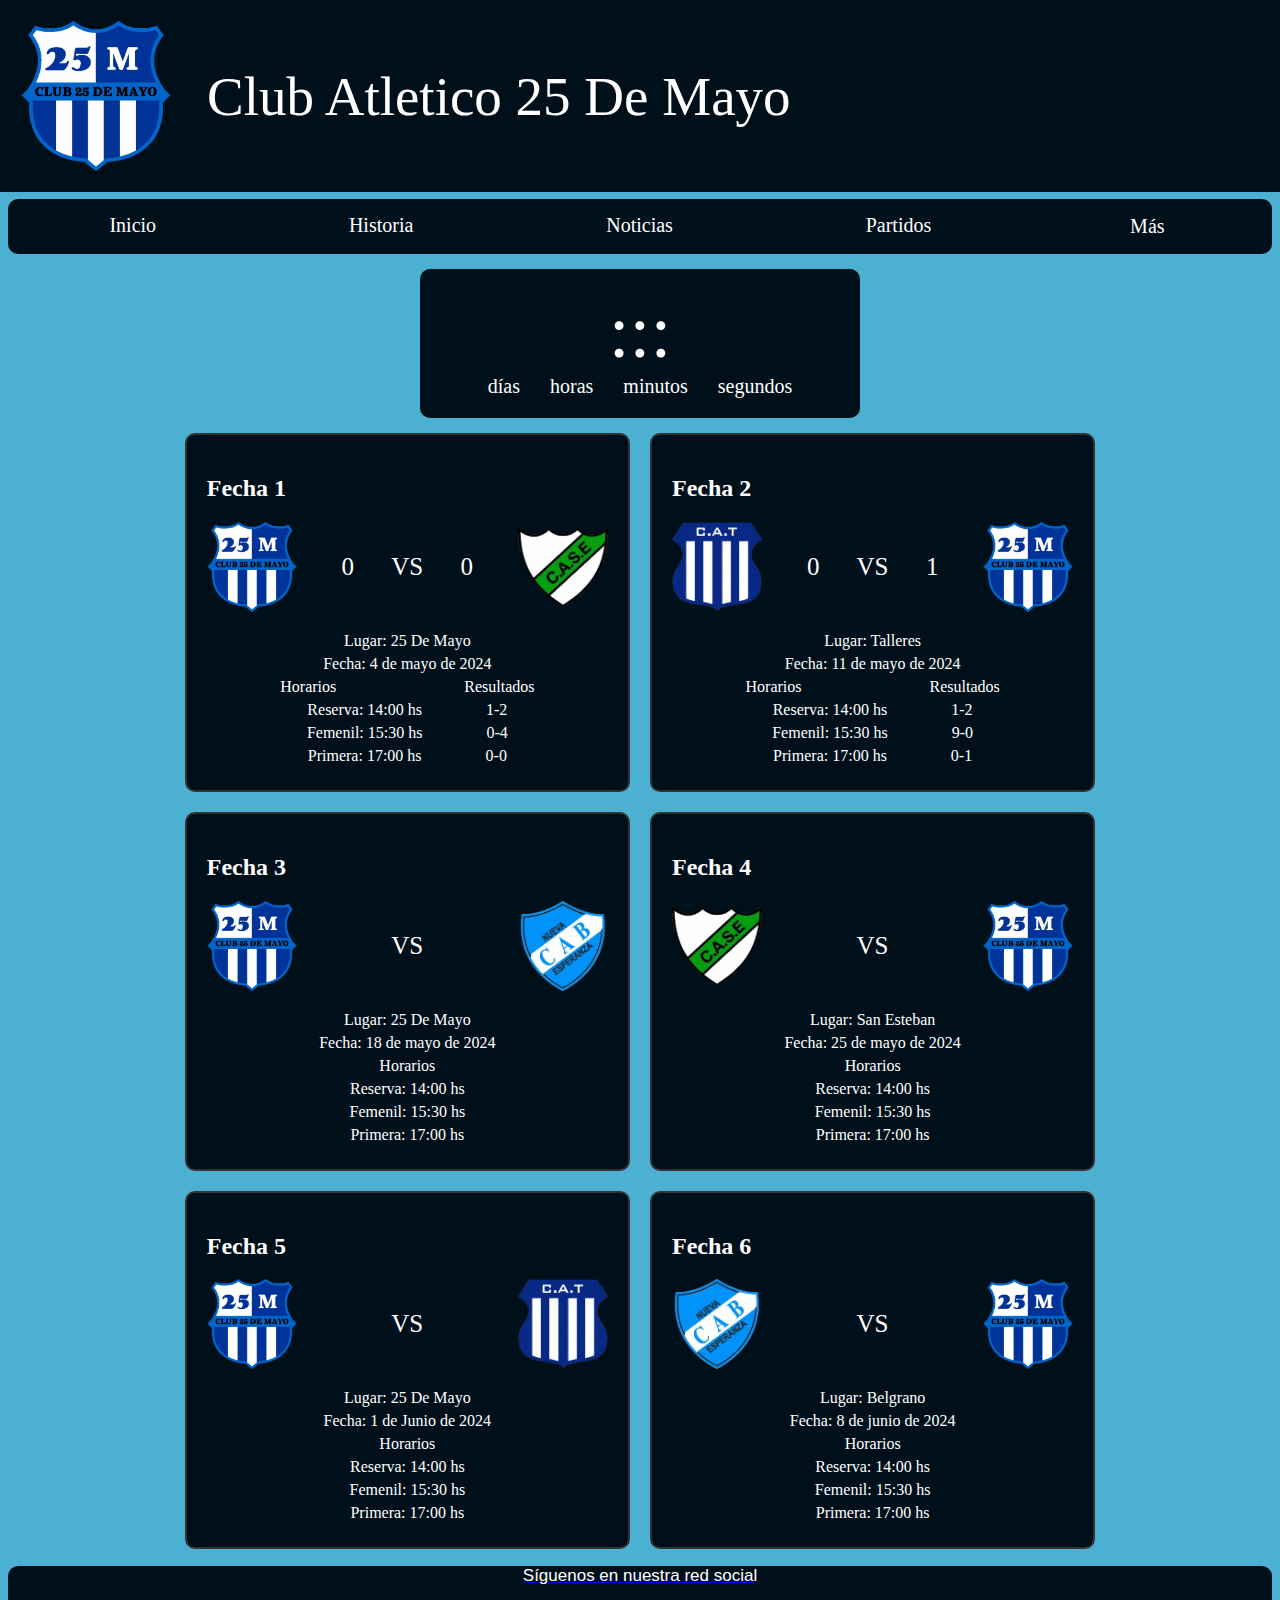
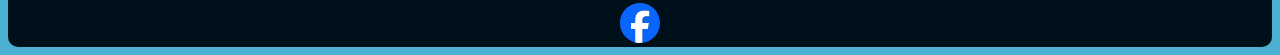
<file: partidos.html>
<!DOCTYPE html>
<html lang="es">
<head>
<meta charset="UTF-8">
<meta name="viewport" content="width=device-width, initial-scale=1.0">
<title>25 DE MAYO</title>
<link rel="stylesheet" href="partidosstyle.css">
<link rel="shortcut icon" type="image/png" href="imagenes/escudo_preview_rev_1.png"/>
</head>
<body>

<div class="container">
  <img src="imagenes/escudo_preview_rev_1.png" alt="Logo" class="logo">
  <div class="text-side">
    <p>Club Atletico 25 De Mayo</p>
  </div>
</div>

<div class="espacio1"></div>

<!--menu -->

<div class="menu">
    <a href="index.html">Inicio</a>
    <a href="historia.html">Historia</a>
    <a href="noticias.html">Noticias</a>
    <a href="partidos.html">Partidos</a>
    <div class="dropdown">
        <button class="dropbtn">Más</button>
        <div class="dropdown-content">
          <a href="autoridades.html">Autoridades</a>
          <a href="jugadores.html">Jugadores</a>
          <a href="titulos.html">Titulos</a>
        </div>
    </div>
</div>

<div class="espacio1"></div>


<!--
<div class="proximamente">
  <p>Próximamente</p>
</div> 
-->



<div id="countdown">
  <span id="days"></span>:<span id="hours"></span>:<span id="minutes"></span>:<span id="seconds"></span>
  <div id="labels">
    <span>días &#8195; horas &#8195; minutos &#8195; segundos</span>
  </div>
</div>

<div class="espacio1"></div>


<div class="resultado-container">
  <div class="resultado-box">
      <h2>Fecha 1</h2>
      <div class="escudo">
        <img src="imagenes/partidos/Equipos/25 de mayo.png" alt="Escudo 1">
        <span>0 &#8195; VS &#8195; 0</span>
        <img src="imagenes/partidos/Equipos/san esteban.png" alt="Escudo 2">
    </div>
    
    <div class="detalles">
        <p>Lugar: 25 De Mayo</p>
        <p>Fecha: 4 de mayo de 2024</p>
        <p>Horarios&#8195;&#8195;&#8195;&#8195;&#8195;&#8195;&#8195;&#8195;Resultados</p>
        <p>Reserva: 14:00 hs&#8195;&#8195;&#8195;&#8195;1-2</p>
        <p>Femenil: 15:30 hs&#8195;&#8195;&#8195;&#8195;0-4</p>
        <p>Primera: 17:00 hs&#8195;&#8195;&#8195;&#8195;0-0</p>
    </div>
 </div>


 <div class="resultado-box">
    <h2>Fecha 2</h2>
    <div class="escudo">
      <img src="imagenes/partidos/Equipos/talleres.png" alt="Escudo 1">
      <span>0 &#8195; VS &#8195; 1</span>
      <img src="imagenes/partidos/Equipos/25 de mayo.png" alt="Escudo 2">
   </div>
  
   <div class="detalles">
     <p>Lugar: Talleres</p>
     <p>Fecha: 11 de mayo de 2024</p>
     <p>Horarios&#8195;&#8195;&#8195;&#8195;&#8195;&#8195;&#8195;&#8195;Resultados</p>
     <p>Reserva: 14:00 hs&#8195;&#8195;&#8195;&#8195;1-2</p>
     <p>Femenil: 15:30 hs&#8195;&#8195;&#8195;&#8195;9-0</p>
     <p>Primera: 17:00 hs&#8195;&#8195;&#8195;&#8195;0-1</p>
   </div>
 </div>

 <div class="resultado-box">
    <h2>Fecha 3</h2>
    <div class="escudo">
      <img src="imagenes/partidos/Equipos/25 de mayo.png" alt="Escudo 1">
      <span> &#8195; VS &#8195; </span>
      <img src="imagenes/partidos/Equipos/belgrano.png" alt="Escudo 2">
   </div>
   
   <div class="detalles">
     <p>Lugar: 25 De Mayo</p>
     <p>Fecha: 18 de mayo de 2024</p>
     <p>Horarios</p>
     <p>Reserva: 14:00 hs</p>
     <p>Femenil: 15:30 hs</p>
     <p>Primera: 17:00 hs</p>
   </div>
 </div>

 <div class="resultado-box">
    <h2>Fecha 4</h2>
    <div class="escudo">
      <img src="imagenes/partidos/Equipos/san esteban.png" alt="Escudo 1">
      <span> &#8195; VS &#8195; </span>
      <img src="imagenes/partidos/Equipos/25 de mayo.png" alt="Escudo 2">
   </div>
   
   <div class="detalles">
     <p>Lugar: San Esteban</p>
     <p>Fecha: 25 de mayo de 2024</p>
     <p>Horarios</p>
     <p>Reserva: 14:00 hs</p>
     <p>Femenil: 15:30 hs</p>
     <p>Primera: 17:00 hs</p>
   </div>
  </div>



    <div class="resultado-box">
        <h2>Fecha 5</h2>
        <div class="escudo">
          <img src="imagenes/partidos/Equipos/25 de mayo.png" alt="Escudo 1">
          <span> &#8195; VS &#8195; </span>
          <img src="imagenes/partidos/Equipos/talleres.png" alt="Escudo 2">
      </div>
      
      <div class="detalles">
          <p>Lugar: 25 De Mayo</p>
          <p>Fecha: 1 de Junio de 2024</p>
          <p>Horarios</p>
          <p>Reserva: 14:00 hs</p>
          <p>Femenil: 15:30 hs</p>
          <p>Primera: 17:00 hs</p>
      </div>
   </div>
  
  
   <div class="resultado-box">
      <h2>Fecha 6</h2>
      <div class="escudo">
        <img src="imagenes/partidos/Equipos/belgrano.png" alt="Escudo 1">
        <span> &#8195; VS &#8195; </span>
        <img src="imagenes/partidos/Equipos/25 de mayo.png" alt="Escudo 2">
     </div>
     
     <div class="detalles">
       <p>Lugar: Belgrano</p>
       <p>Fecha: 8 de junio de 2024</p>
       <p>Horarios</p>
       <p>Reserva: 14:00 hs</p>
       <p>Femenil: 15:30 hs</p>
       <p>Primera: 17:00 hs</p>
     </div>
   </div>




</div>





<!-- facebook -->

<div class="social-media">
  <a href="https://www.facebook.com/people/Club-atletico-25-de-mayo/100057843001647/" target="_blank">
      <p>Síguenos en nuestra red social</p>
      <img src="imagenes/2023_Facebook_icon.svg" alt="Facebook Logo">
  </a>
</div>

<script src="partidos.js"></script>

</body>
</html>
</file>
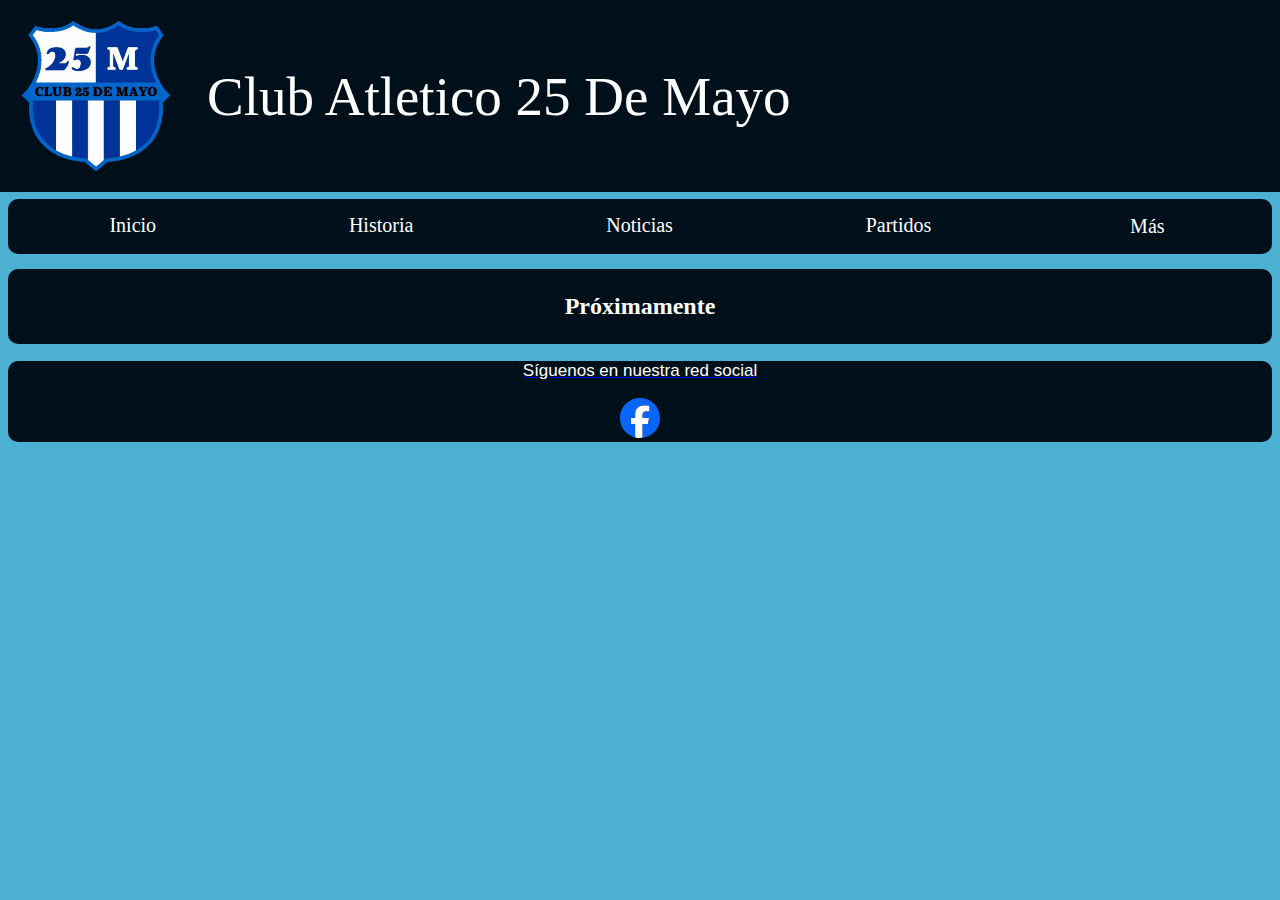
<file: primerequipo.html>
<!DOCTYPE html>
<html lang="es">
<head>
<meta charset="UTF-8">
<meta name="viewport" content="width=device-width, initial-scale=1.0">
<title>25 DE MAYO</title>
<link rel="stylesheet" href="primerequipo.css">
<link rel="shortcut icon" type="image/png" href="imagenes/escudo_preview_rev_1.png"/>
</head>
<body>

<div class="container">
  <img src="imagenes/escudo_preview_rev_1.png" alt="Logo" class="logo">
  <div class="text-side">
    <p>Club Atletico 25 De Mayo</p>
  </div>
</div>

<div class="espacio1"></div>

<!--menu -->

<div class="menu">
    <a href="index.html">Inicio</a>
    <a href="historia.html">Historia</a>
    <a href="noticias.html">Noticias</a>
    <a href="partidos.html">Partidos</a>
    <div class="dropdown">
        <button class="dropbtn">Más</button>
        <div class="dropdown-content">
          <a href="autoridades.html">Autoridades</a>
          <a href="jugadores.html">Jugadores</a>
          <a href="titulos.html">Titulos</a>
        </div>
    </div>
</div>




<!-- Primera-->

<div class="espacio1"></div>


<div class="proximamente">
  <p>Próximamente</p>
</div>


<!--
    
    <h2>Primera División</h2>
    <ul id="jugadores-primera">
        <li></li>
        <li></li>
        <li></li>
  
    </ul>
 



<div class="espacio1"></div>

 -->

<!-- facebook -->

<div class="social-media">
  <a href="https://www.facebook.com/people/Club-atletico-25-de-mayo/100057843001647/" target="_blank">
      <p>Síguenos en nuestra red social</p>
      <img src="imagenes/2023_Facebook_icon.svg" alt="Facebook Logo">
  </a>
</div>



</body>
</html>
</file>
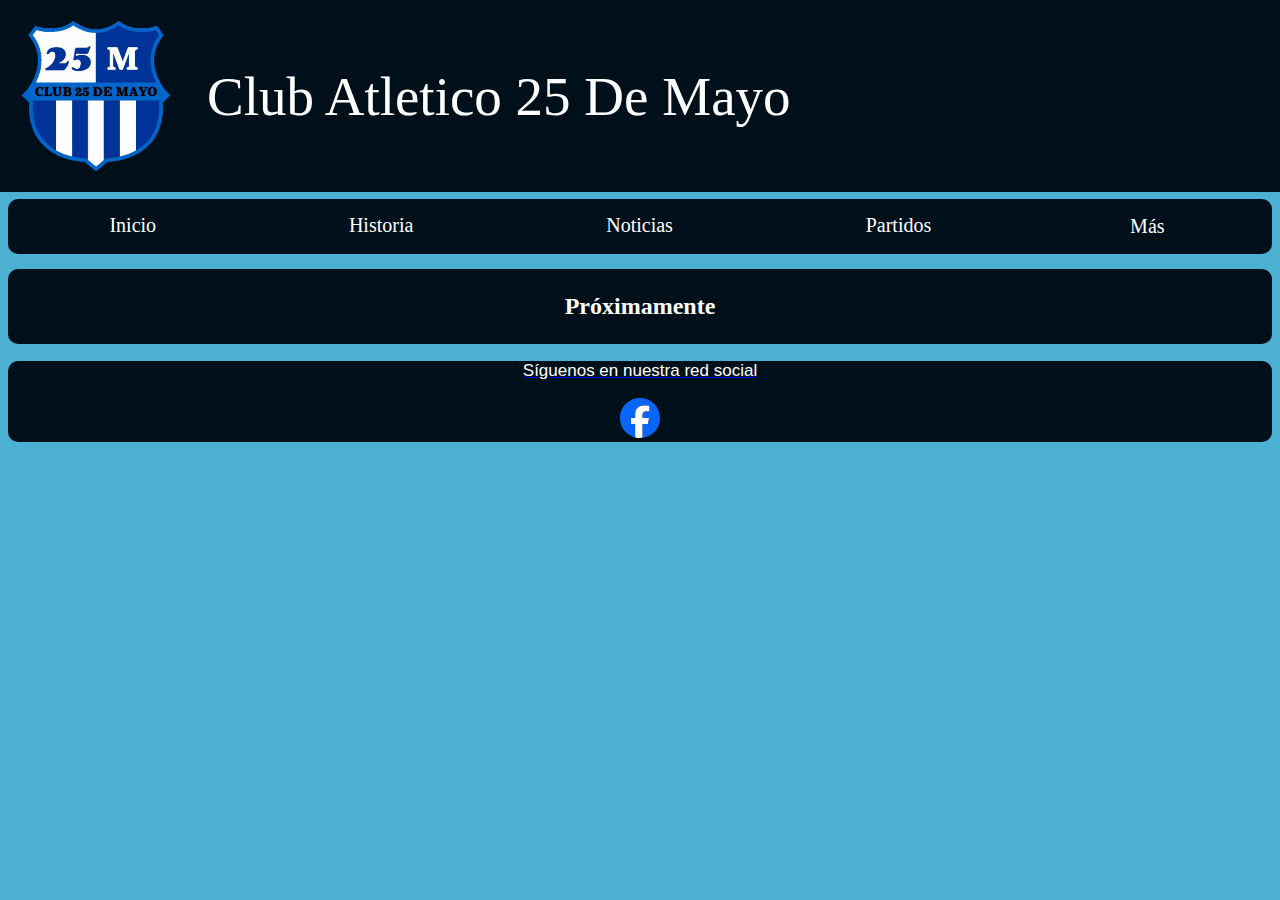
<file: reservaequipo.html>
<!DOCTYPE html>
<html lang="es">
<head>
<meta charset="UTF-8">
<meta name="viewport" content="width=device-width, initial-scale=1.0">
<title>25 DE MAYO</title>
<link rel="stylesheet" href="reservaequipo.css">
<link rel="shortcut icon" type="image/png" href="imagenes/escudo_preview_rev_1.png"/>
</head>
<body>

<div class="container">
  <img src="imagenes/escudo_preview_rev_1.png" alt="Logo" class="logo">
  <div class="text-side">
    <p>Club Atletico 25 De Mayo</p>
  </div>
</div>

<div class="espacio1"></div>

<!--menu -->

<div class="menu">
    <a href="index.html">Inicio</a>
    <a href="historia.html">Historia</a>
    <a href="noticias.html">Noticias</a>
    <a href="partidos.html">Partidos</a>
    <div class="dropdown">
        <button class="dropbtn">Más</button>
        <div class="dropdown-content">
          <a href="autoridades.html">Autoridades</a>
          <a href="jugadores.html">Jugadores</a>
          <a href="titulos.html">Titulos</a>
        </div>
    </div>
</div>




<!-- Primera-->

<div class="espacio1"></div>


<div class="proximamente">
  <p>Próximamente</p>
</div>


<!--
    
    <h2>Primera División</h2>
    <ul id="jugadores-primera">
        <li></li>
        <li></li>
        <li></li>
  
    </ul>
 



<div class="espacio1"></div>

 -->

<!-- facebook -->

<div class="social-media">
  <a href="https://www.facebook.com/people/Club-atletico-25-de-mayo/100057843001647/" target="_blank">
      <p>Síguenos en nuestra red social</p>
      <img src="imagenes/2023_Facebook_icon.svg" alt="Facebook Logo">
  </a>
</div>



</body>
</html>
</file>
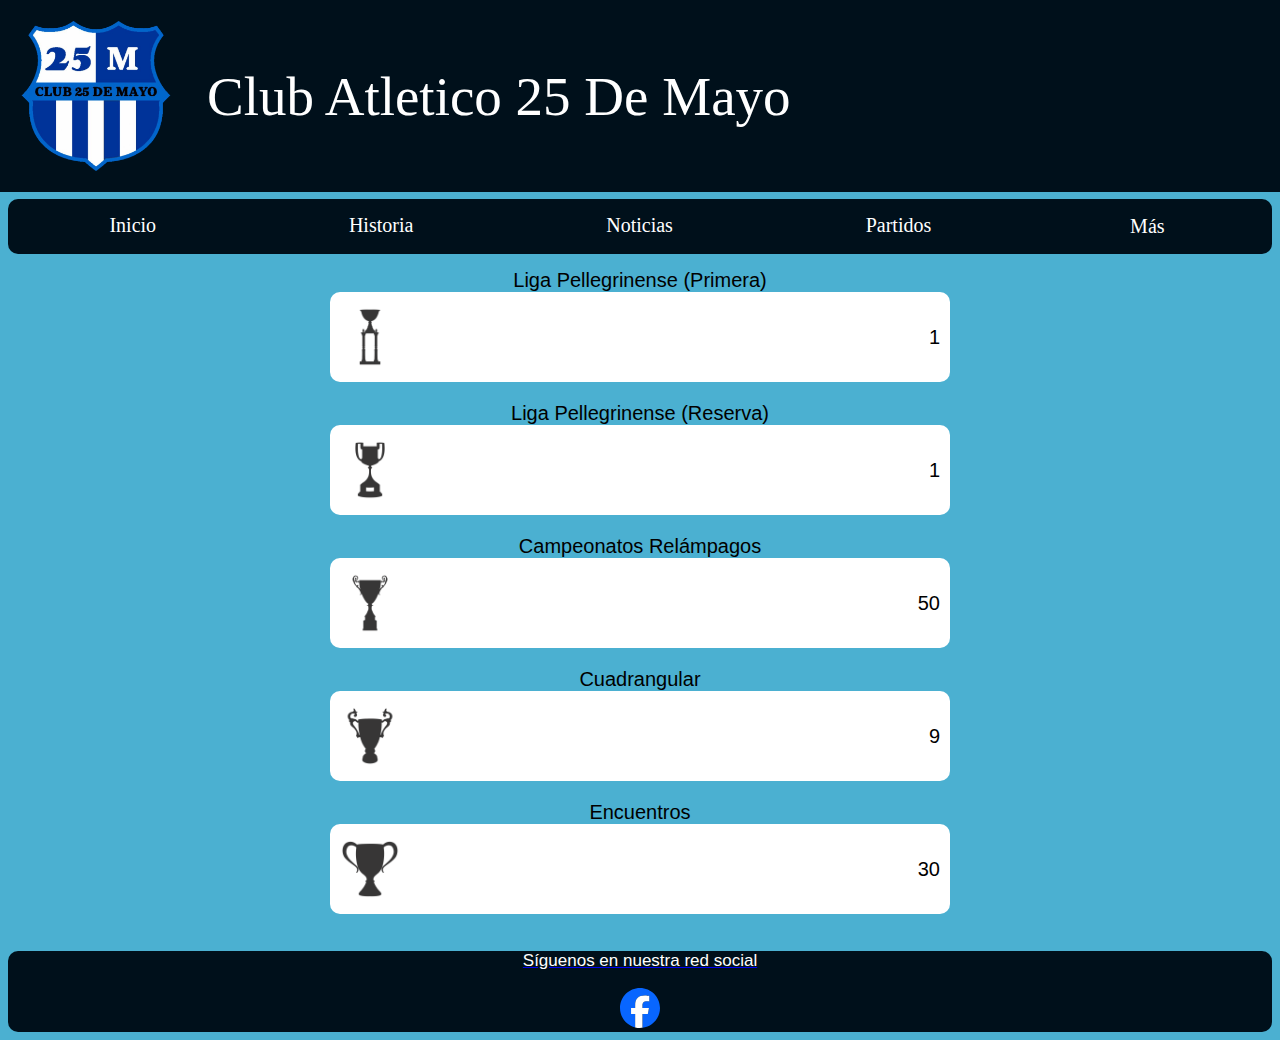
<file: titulos.html>
<!DOCTYPE html>
<html lang="es">
<head>
<meta charset="UTF-8">
<meta name="viewport" content="width=device-width, initial-scale=1.0">
<title>25 DE MAYO</title>
<link rel="stylesheet" href="titulosstyle.css">
<link rel="shortcut icon" type="image/png" href="imagenes/escudo_preview_rev_1.png"/>
</head>
<body>

<div class="container">
  <img src="imagenes/escudo_preview_rev_1.png" alt="Logo" class="logo">
  <div class="text-side">
    <p>Club Atletico 25 De Mayo</p>
  </div>
</div>

<div class="espacio1"></div>

<!--menu -->

<div class="menu">
    <a href="index.html">Inicio</a>
    <a href="historia.html">Historia</a>
    <a href="noticias.html">Noticias</a>
    <a href="partidos.html">Partidos</a>
    <div class="dropdown">
        <button class="dropbtn">Más</button>
        <div class="dropdown-content">
          <a href="autoridades.html">Autoridades</a>
          <a href="jugadores.html">Jugadores</a>
          <a href="titulos.html">Titulos</a>
        </div>
    </div>
</div>

<div class="espacio1"></div>

<div class="mainContainer">
  <div class="textContainer">
      <div class="textItem">
          <div>Liga Pellegrinense (Primera)</div>
          <div class="imageNumberContainer">
              <img src="imagenes/trofeos/titulo 5.png" alt="Imagen pequeña 1">
              <div>1</div>
          </div>
      </div>
      <div class="textItem">
          <div>Liga Pellegrinense (Reserva) </div>
          <div class="imageNumberContainer">
              <img src="imagenes/trofeos/titulo 4.png" alt="Imagen pequeña 2">
              <div>1</div>
          </div>
      </div>
      <div class="textItem">
          <div>Campeonatos Relámpagos</div>
          <div class="imageNumberContainer">
              <img src="imagenes/trofeos/titulo 7.png" alt="Imagen pequeña 4">
              <div>50</div>
          </div>
      </div>
      <div class="textItem">
        <div>Cuadrangular</div>
        <div class="imageNumberContainer">
            <img src="imagenes/trofeos/titulo 9.png" alt="Imagen pequeña 4">
            <div>9</div>
        </div>
    </div>
    <div class="textItem">
      <div>Encuentros</div>
      <div class="imageNumberContainer">
          <img src="imagenes/trofeos/titulo 2.png" alt="Imagen pequeña 4">
          <div>30</div>
      </div>
  </div>
  



  </div>
</div>





<!-- facebook -->

<div class="social-media">
  <a href="https://www.facebook.com/people/Club-atletico-25-de-mayo/100057843001647/" target="_blank">
      <p>Síguenos en nuestra red social</p>
      <img src="imagenes/2023_Facebook_icon.svg" alt="Facebook Logo">
  </a>
</div>



</body>
</html>
</file>
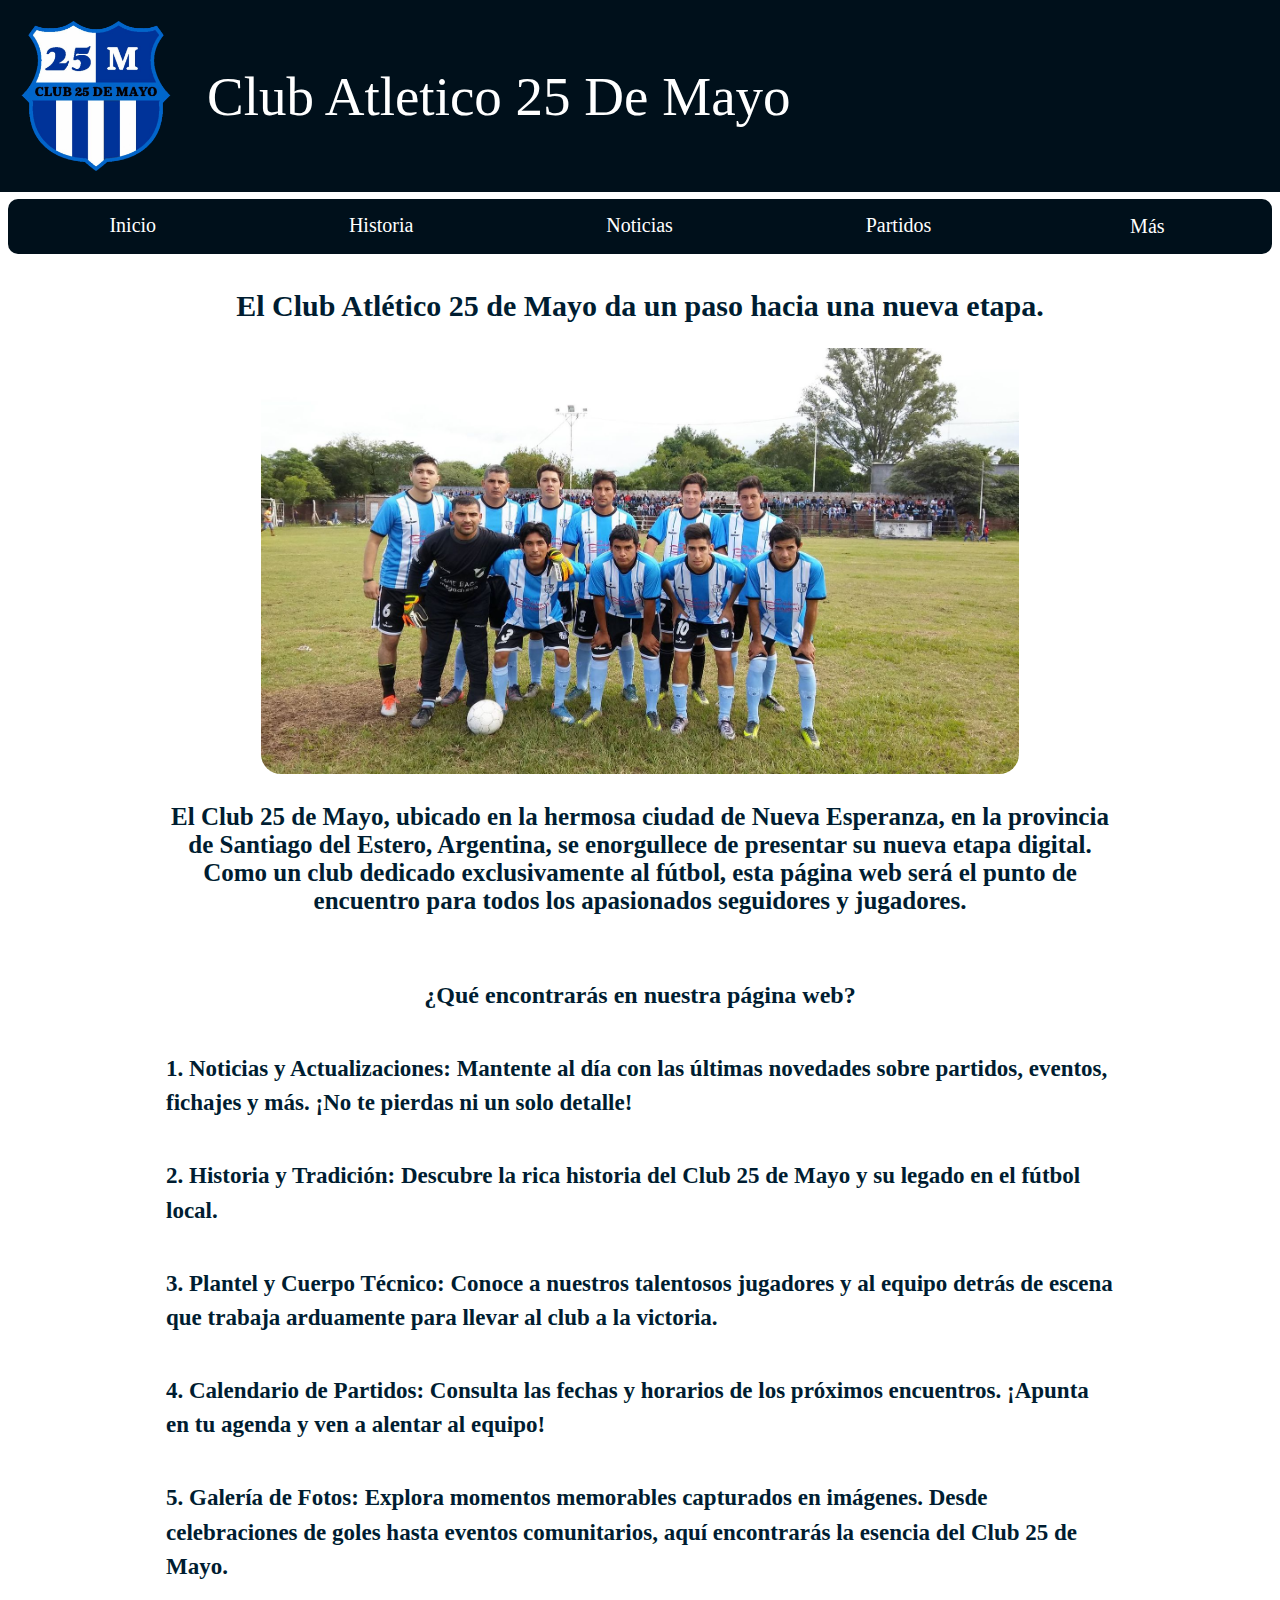
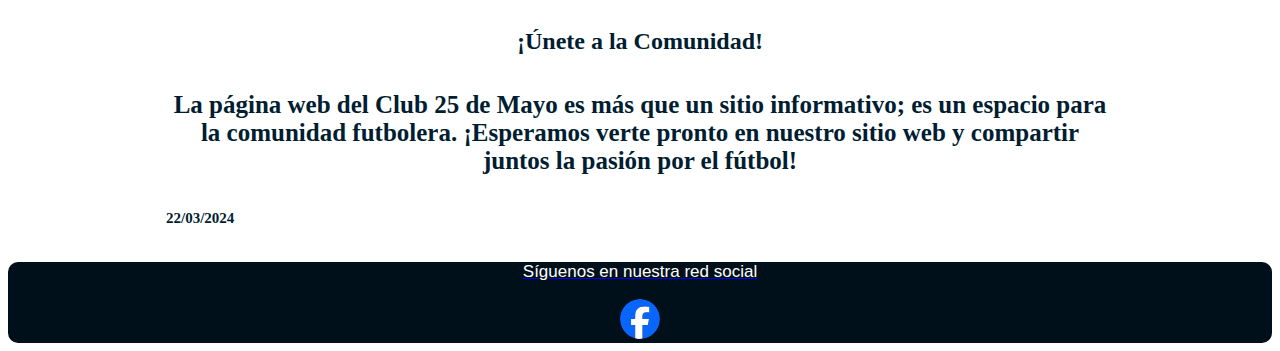
<file: noticas/etapa.html>
<!DOCTYPE html>
<html lang="es">
<head>
<meta charset="UTF-8">
<meta name="viewport" content="width=device-width, initial-scale=1.0">
<title>25 DE MAYO</title>
<link rel="stylesheet" href="noticas.css">
<link rel="shortcut icon" type="image/png" href="../noticas/imgnoticas/25demayo.png"/>
</head>
<body>

<div class="container">
  <img src="../noticas/imgnoticas/25demayo.png" alt="Logo" class="logo">
  <div class="text-side">
    <p>Club Atletico 25 De Mayo</p>
  </div>
</div>

<div class="espacio1"></div>

<!--menu -->

<div class="menu">
    <a href="../index.html">Inicio</a>
    <a href="../historia.html">Historia</a>
    <a href="../noticias.html">Noticias</a>
    <a href="../partidos.html">Partidos</a>
    <div class="dropdown">
        <button class="dropbtn">Más</button>
        <div class="dropdown-content">
          <a href="../autoridades.html">Autoridades</a>
          <a href="../jugadores.html">Jugadores</a>
          <a href="../titulos.html">Titulos</a>
        </div>
    </div>
</div>

<div class="espacio1"></div>


<div class="noticia">
    <h2>El Club Atlético 25 de Mayo da un paso hacia una nueva etapa.</h2>
    <img src="../imagenes/nueva 1.jpg" alt="Imagen de la noticia">
    <h3>El Club 25 de Mayo, ubicado en la hermosa ciudad de Nueva Esperanza, en la provincia de Santiago del Estero, Argentina, se enorgullece de presentar su nueva etapa digital. Como un club dedicado exclusivamente al fútbol, esta página web será el punto de encuentro para todos los apasionados seguidores y jugadores.</h3>
    <div class="espacio2"></div>
    <h4>¿Qué encontrarás en nuestra página web?</h4>

</div>

<div class="contenido">
<h5>1. Noticias y Actualizaciones: Mantente al día con las últimas novedades sobre partidos, eventos, fichajes y más. ¡No te pierdas ni un solo detalle!</h5>
<h5>2. Historia y Tradición: Descubre la rica historia del Club 25 de Mayo y su legado en el fútbol local.</h5>
<h5>3. Plantel y Cuerpo Técnico: Conoce a nuestros talentosos jugadores y al equipo detrás de escena que trabaja arduamente para llevar al club a la victoria.</h5>
<h5>4. Calendario de Partidos: Consulta las fechas y horarios de los próximos encuentros. ¡Apunta en tu agenda y ven a alentar al equipo!</h5>
<h5>5. Galería de Fotos: Explora momentos memorables capturados en imágenes. Desde celebraciones de goles hasta eventos comunitarios, aquí encontrarás la esencia del Club 25 de Mayo.</h5>
</div>

<div class="final">
<h4>¡Únete a la Comunidad!</h4>
<h3>La página web del Club 25 de Mayo es más que un sitio informativo; es un espacio para la comunidad futbolera. ¡Esperamos verte pronto en nuestro sitio web y compartir juntos la pasión por el fútbol!</h3>
<h6>22/03/2024</h6>
</div>



<div class="social-media">
    <a href="https://www.facebook.com/people/Club-atletico-25-de-mayo/100057843001647/" target="_blank">
        <p>Síguenos en nuestra red social</p>
        <img src="../noticas/imgnoticas/Facebook_icon.svg" alt="Facebook Logo">
    </a>
  </div>
  
  
  
</body>

</html>
</file>
<file: iniciostyle.css>
body {
  background-color: rgb(75, 176, 209);
}

.h1 {
    font-family:Verdana, Geneva, Tahoma, sans-serif;
    margin: 0;
    padding: 0;
    box-sizing: border-box;
  }
  
  .container {
    display: flex;
    align-items: center;
    justify-content: space-between;
    margin: -8px;
    padding: 5px;
    background-color: #00101b;
  }
  
  .logo {
    width: 150px; 
    margin: 11px;
    padding: 5px;
  
  }
  
  .text-side {
    flex-grow: 1;
    padding-left: 20px; 
    font-size: 55px;
    color: #ffffff;
  }
  
  @media (max-width: 768px) {
    .container {
        flex-direction: column; 
        align-items: center; 
        padding: 10px; 
    }

    .logo {
        width: 100px; 
        margin: 11px;
        padding: 5px;
    }

    .text-side {
        font-size: 30px; 
        text-align: center; 
    }
}



   /*menu*/

   .menu {
    display: flex;
    justify-content: space-around;
    padding: 5px;
    background-color: #00101b;
    border-radius: 10px;
  }
  
  .menu a {
    color: #ffffff;
    text-decoration: none;
    font-size: 20px;
  }

  .menu a, .dropdown {
      display: inline-block;
      padding: 10px;
      text-decoration: none;
  }
  
  .dropdown .dropbtn {
      background: none; 
      border: none; 
      color: #ffffff; 
      font: inherit; 
      cursor: pointer; 
      font-size: 20px; 
  }
  
  .dropdown-content {
      display: none;
      position: absolute;
      min-width: 160px;
      z-index: 1;
      background: #00101b;
      border-radius: 10px;
  }
  
  .dropdown-content a {
      display: block;
      padding: 12px 16px;
      text-decoration: none;
  }
  
  .dropdown:hover .dropdown-content {
      display: block;
  }



  
@media (max-width: 768px) {
  .menu {
      display: flex;
      flex-direction: column; 
      align-items: center; 
      padding: 10px; 
      background-color: #00101b;
      border-radius: 10px;
  }

  .menu a {
      color: #ffffff;
      text-decoration: none;
      font-size: 20px;
      margin-bottom: 10px; 
  }

  .dropdown {
      position: relative; 
  }

  .dropdown .dropbtn {
      background: none;
      border: none;
      color: #ffffff;
      font: inherit;
      cursor: pointer;
      font-size: 20px;
      padding: 10px; 
  }

  .dropdown-content {
      display: none;
      position: absolute;
      top: 100%; 
      left: 0; 
      min-width: 160px;
      z-index: 1;
      background: #00101b;
      border-radius: 10px;
  }

  .dropdown-content a {
      display: block;
      padding: 12px 16px;
      text-decoration: none;
      color: #ffffff; 
  }

  .dropdown:hover .dropdown-content {
      display: block;
  }
}


    /*resumen*/


    .contenido {
      margin: 10px;
      padding: 10px;
      background-color: #00101b;
      border-radius: 10px;
    }
    
    .contenido h1 {
      color: #ffffff;
      font-family:Verdana, Geneva, Tahoma, sans-serif;
      font-size: 25px;
      text-align: center;
    }
    
    .contenido p {
      color: #ffffff;
      line-height: 1.5;
      font-family:Verdana, Geneva, Tahoma, sans-serif;
      font-size: 20px;
    }
    
     /*mapa*/

     .maps {
      display: flex;
      justify-content: center;
      align-items: center;
      flex-direction: column;
      background-color: #00101b;
      border-radius: 10px;
      margin: 10px;
      padding: 10px;
    
  }
  
  #map-text {
      font-family: Arial, sans-serif;
      color: #ffffff;
      text-align: center;
   
  }
  
     /*galeria*/
  
     .galeria {
      text-align: center; 
      background-color: #00101b; 
      margin: auto; 
      margin: -8px;
      padding: 28px;
    
    }
    .galeria h2 {
      font-size: 45px; 
      font-family:'Lucida Sans', 'Lucida Sans Regular', 'Lucida Grande', 'Lucida Sans Unicode', Geneva, Verdana, sans-serif;
      color: #ffffff; 
      margin: 5px;
    }
    
    
    .contenedor-imagenes {
      display: grid;
      grid-template-columns: repeat(4, minmax(150px, 1fr)); 
      gap: 20px;
    }
    

    .contenedor-imagenes img {
      width: 335px;
      height: auto;
      object-fit: cover;
      border-radius: 10px;
      transition: transform 0.3s ease, box-shadow 0.3s ease; 
    }
  
    .contenedor-imagenes img:hover {
      transform: scale(1.1);
      box-shadow: 0 0 15px rgba(255, 255, 255, 0.5); 
    }


    @media screen and (max-width: 600px) {
      .contenedor-imagenes {
        grid-template-columns: repeat(1, 1fr); /* Cambia a una sola columna */
      }
    
      .contenedor-imagenes img {
        width: 100%; /* Ocupa todo el ancho disponible */
        height: auto;
        margin-bottom: 20px; /* Espacio entre las imágenes */
      }
    }
  
  
  /*FACEBOOK*/
  
  .social-media {
    text-align: center;
    background-color: #00101b;
    border-radius: 10px;
  }
  
  .social-media img {
    width: 40px;
    height: 40px;

  }
  
  .social-media p {
    font-size: 17px; 
    font-family:'Lucida Sans', 'Lucida Sans Regular', 'Lucida Grande', 'Lucida Sans Unicode', Geneva, Verdana, sans-serif; 
    color: #ffffff;
  }



 .espacio1 {
    height: 15px;
}

.espacio2 {
    height: 5px;
}

.espacio3 {
    height: 70px;
}


 .espacio1 {
    height: 15px;
}

.espacio2 {
    height: 5px;
}

.espacio3 {
    height: 70px;
}
</file>
<file: autoridadesstyle.css>
body {
  background-color: rgb(75, 176, 209);
}
  
  .h1 {
      font-family:Verdana, Geneva, Tahoma, sans-serif;
      margin: 0;
      padding: 0;
      box-sizing: border-box;
    }
    
    .container {
      display: flex;
      align-items: center;
      justify-content: space-between;
      margin: -8px;
      padding: 5px;
      background-color: #00101b;
    }
    
    .logo {
      width: 150px; 
      margin: 11px;
      padding: 5px;
    
    }
    
    .text-side {
      flex-grow: 1;
      padding-left: 20px; 
      font-size: 55px;
      color: #ffffff;
    }
    
    @media (max-width: 768px) {
      .container {
          flex-direction: column; 
          align-items: center; 
          padding: 10px; 
      }
  
      .logo {
          width: 100px; 
          margin: 11px;
          padding: 5px;
      }
  
      .text-side {
          font-size: 30px; 
          text-align: center; 
      }
  }
  

     /*menu*/
  
     .menu {
      display: flex;
      justify-content: space-around;
      padding: 5px;
      background-color: #00101b;
      border-radius: 10px;
    }
    
    .menu a {
      color: #ffffff;
      text-decoration: none;
      font-size: 20px;
    }
  
    .menu a, .dropdown {
        display: inline-block;
        padding: 10px;
        text-decoration: none;
    }
    
    .dropdown .dropbtn {
        background: none; 
        border: none; 
        color: #ffffff; 
        font: inherit; 
        cursor: pointer; 
        font-size: 20px; 
    }
    
    .dropdown-content {
        display: none;
        position: absolute;
        min-width: 160px;
        z-index: 1;
        background: #00101b;
        border-radius: 10px;
    }
    
    .dropdown-content a {
        display: block;
        padding: 12px 16px;
        text-decoration: none;
    }
    
    .dropdown:hover .dropdown-content {
        display: block;
    }



    @media (max-width: 768px) {
      .menu {
          display: flex;
          flex-direction: column; 
          align-items: center; 
          padding: 10px; 
          background-color: #00101b;
          border-radius: 10px;
      }
    
      .menu a {
          color: #ffffff;
          text-decoration: none;
          font-size: 20px;
          margin-bottom: 10px; 
      }
    
      .dropdown {
          position: relative; 
      }
    
      .dropdown .dropbtn {
          background: none;
          border: none;
          color: #ffffff;
          font: inherit;
          cursor: pointer;
          font-size: 20px;
          padding: 10px; 
      }
    
      .dropdown-content {
          display: none;
          position: absolute;
          top: 100%; 
          left: 0; 
          min-width: 160px;
          z-index: 1;
          background: #00101b;
          border-radius: 10px;
      }
    
      .dropdown-content a {
          display: block;
          padding: 12px 16px;
          text-decoration: none;
          color: #ffffff; 
      }
    
      .dropdown:hover .dropdown-content {
          display: block;
      }
    }






    .espacio1 {
      height: 15px;
  }
  
  .espacio2 {
      height: 5px;
  }
  
  .espacio3 {
      height: 70px;
  }

  /*cards*/

  .presidente {
    color: rgb(255, 255, 255); 
  background-color: #00101b; 
  direction: ltr; 
  border-radius: 10px;
  padding: 10px;
  font-size: 20px;
}

.presidente li {
    color: rgb(255, 255, 255); 
  background-color: #00101b; 
  direction: ltr; 
  border-radius: 10px;
  padding: 10px;
  font-size: 20px;
}

.presidente h1 {
    margin-left: 10px;
    color: rgb(255, 255, 255); 
}

.presidente .contenido {
    display: flex;
    flex-direction: row;
    justify-content: space-between;
    width: 65%;
}

.presidente .contenido img {
    width: 450px; 
    height: auto;
    border-radius: 10px;
}

.presidente .contenido p {
    width: 50%;
    color: rgb(255, 255, 255); 
    font-size: 20px;
}

@media (max-width: 768px) {
  .presidente {
     color: rgb(255, 255, 255); 
  background-color: #00101b; 
  direction: ltr; 
  border-radius: 10px;
  padding: 10px;
  font-size: 20px;
  }

  .presidente h1 {
      color: rgb(255, 255, 255);
      text-align: center; 
  }

  .presidente .contenido {
      flex-direction: column; 
      align-items: center; 
      width: 90%; 
  }

  .presidente .contenido img {
      width: 90%; 
      max-width: 450px; 
      height: auto;
      border-radius: 10px;
  }

  .presidente .contenido p {
      width: 80%; 
      color: rgb(255, 255, 255);
      font-size: 20px;
      text-align: center; 
  }
}


/*dts*/

.tecnicos {
  display: flex;
  justify-content: space-between;
  background: #00101b;
  border-radius: 10px;
  padding: 20px;
  color: rgb(255, 255, 255); 
}

.info {
  width: 45%; 
}

.info h2 {
  font-size: 1.5em;
  margin-bottom: 0.5em;
}

.info h3, .info p {
  margin: 0.2em 0;
  font-size: 20px;
}

/*comision*/

.comision {
  color: rgb(255, 255, 255); 
  background-color: #00101b; 
  direction: ltr; 
  border-radius: 10px;
  padding: 10px;
  font-size: 20px;
}


 /*FACEBOOK*/
  
 .social-media {
  text-align: center;
  background-color: #00101b;
  border-radius: 10px;
}

.social-media img {
  width: 40px;
  height: 40px;

}

.social-media p {
  font-size: 17px; 
  font-family:'Lucida Sans', 'Lucida Sans Regular', 'Lucida Grande', 'Lucida Sans Unicode', Geneva, Verdana, sans-serif; 
  color: #ffffff;
}
</file>
<file: femenil.css>
body {
    background-color: rgb(75, 176, 209);
  }
    
    .h1 {
        font-family:Verdana, Geneva, Tahoma, sans-serif;
        margin: 0;
        padding: 0;
        box-sizing: border-box;
      }
      
      .container {
        display: flex;
        align-items: center;
        justify-content: space-between;
        margin: -8px;
        padding: 5px;
        background-color: #00101b;
      }
      
      .logo {
        width: 150px; 
        margin: 11px;
        padding: 5px;
      
      }
      
      .text-side {
        flex-grow: 1;
        padding-left: 20px; 
        font-size: 55px;
        color: #ffffff;
      }
  
  
      @media (max-width: 768px) {
        .container {
            flex-direction: column; 
            align-items: center; 
            padding: 10px; 
        }
    
        .logo {
            width: 100px; 
            margin: 11px;
            padding: 5px;
        }
    
        .text-side {
            font-size: 30px; 
            text-align: center; 
        }
    }
    
      
       /*menu*/
    
       .menu {
        display: flex;
        justify-content: space-around;
        padding: 5px;
        background-color: #00101b;
        border-radius: 10px;
      }
      
      .menu a {
        color: #ffffff;
        text-decoration: none;
        font-size: 20px;
      }
    
      .menu a, .dropdown {
          display: inline-block;
          padding: 10px;
          text-decoration: none;
      }
      
      .dropdown .dropbtn {
          background: none; 
          border: none; 
          color: #ffffff; 
          font: inherit; 
          cursor: pointer; 
          font-size: 20px; 
      }
      
      .dropdown-content {
          display: none;
          position: absolute;
          min-width: 160px;
          z-index: 1;
          background: #00101b;
          border-radius: 10px;
      }
      
      .dropdown-content a {
          display: block;
          padding: 12px 16px;
          text-decoration: none;
      }
      
      .dropdown:hover .dropdown-content {
          display: block;
      }
  
      @media (max-width: 768px) {
        .menu {
            display: flex;
            flex-direction: column; 
            align-items: center; 
            padding: 10px; 
            background-color: #00101b;
            border-radius: 10px;
        }
      
        .menu a {
            color: #ffffff;
            text-decoration: none;
            font-size: 20px;
            margin-bottom: 10px; 
        }
      
        .dropdown {
            position: relative; 
        }
      
        .dropdown .dropbtn {
            background: none;
            border: none;
            color: #ffffff;
            font: inherit;
            cursor: pointer;
            font-size: 20px;
            padding: 10px; 
        }
      
        .dropdown-content {
            display: none;
            position: absolute;
            top: 100%; 
            left: 0; 
            min-width: 160px;
            z-index: 1;
            background: #00101b;
            border-radius: 10px;
        }
      
        .dropdown-content a {
            display: block;
            padding: 12px 16px;
            text-decoration: none;
            color: #ffffff; 
        }
      
        .dropdown:hover .dropdown-content {
            display: block;
        }
      }
  
  
      .espacio1 {
        height: 15px;
    }
    
    .espacio2 {
        height: 30px;
    }
    
    .espacio3 {
        height: 70px;
    }
  
      /*cards*/
    

         /*proximamente*/

/* Estilos para el contenedor */

.proximamente {
  border-radius: 10px;
  display: flex;
  justify-content: center;
  align-items: center;
  background-color: #00101b; 
}

/* Estilos para el texto */
.proximamente p {
  font-size: 24px;
  color: #ffffff; 
  font-weight: bold;
}
    /*proximamente*/

  
    
   /*jugadores*/
  
  
  /* styles.css */
  
  /* Estilo para los títulos */
  h1, h2 {
    font-family: Arial, sans-serif;
    color: #ffffff;
    background-color: #00101b;
    padding: 10px;
    border-radius: 5px;
    margin-bottom: 20px;
  }
  
  /* Estilo para las listas */
  ul {
    list-style-type: none;
    padding: 0;
  }
  
  /* Estilo para los elementos de la lista */
  li {
    font-family: Arial, sans-serif;
    font-size: 16px;
    margin-bottom: 10px;
    color: #ffffff;
  }
  
  /* Estilo para la caja de color sólido de los jugadores de primera */
  #jugadores-primera {
    background-color: #00101b; 
    padding: 10px;
    border-radius: 5px;
    margin-bottom: 20px;
  }
  
  /* Estilo para la caja de color sólido de los jugadores de reserva */
  #jugadores-reserva {
    background-color: #00101b; 
    padding: 10px;
    border-radius: 5px;
  }
  
  
  
  /*FACEBOOK*/
  
  .social-media {
    text-align: center;
    background-color: #00101b;
    border-radius: 10px;
  }
  
  .social-media img {
    width: 40px;
    height: 40px;
  }
  
  .social-media p {
    font-size: 17px; 
    font-family:'Lucida Sans', 'Lucida Sans Regular', 'Lucida Grande', 'Lucida Sans Unicode', Geneva, Verdana, sans-serif; 
    color: #ffffff;
  }
</file>
<file: historiastyle.css>
body {
  background-color: rgb(75, 176, 209);
}

.h1 {
    font-family:Verdana, Geneva, Tahoma, sans-serif;
    margin: 0;
    padding: 0;
    box-sizing: border-box;
  }
  
  .container {
    display: flex;
    align-items: center;
    justify-content: space-between;
    margin: -8px;
    padding: 5px;
    background-color: #00101b;
  }
  
  .logo {
    width: 150px; 
    margin: 11px;
    padding: 5px;
  
  }
  
  .text-side {
    flex-grow: 1;
    padding-left: 20px; 
    font-size: 55px;
    color: #ffffff;
  }
  
  @media (max-width: 768px) {
    .container {
        flex-direction: column; 
        align-items: center; 
        padding: 10px; 
    }

    .logo {
        width: 100px; 
        margin: 11px;
        padding: 5px;
    }

    .text-side {
        font-size: 30px; 
        text-align: center; 
    }
}



   /*menu*/

   .menu {
    display: flex;
    justify-content: space-around;
    padding: 5px;
    background-color: #00101b;
    border-radius: 10px;
  }
  
  .menu a {
    color: #ffffff;
    text-decoration: none;
    font-size: 20px;
  }

  .menu a, .dropdown {
      display: inline-block;
      padding: 10px;
      text-decoration: none;
  }
  
  .dropdown .dropbtn {
      background: none; 
      border: none; 
      color: #ffffff; 
      font: inherit; 
      cursor: pointer; 
      font-size: 20px; 
  }
  
  .dropdown-content {
      display: none;
      position: absolute;
      min-width: 160px;
      z-index: 1;
      background: #00101b;
      border-radius: 10px;
  }
  
  .dropdown-content a {
      display: block;
      padding: 12px 16px;
      text-decoration: none;
  }
  
  .dropdown:hover .dropdown-content {
      display: block;
  }

  @media (max-width: 768px) {
    .menu {
        display: flex;
        flex-direction: column; 
        align-items: center; 
        padding: 10px; 
        background-color: #00101b;
        border-radius: 10px;
    }
  
    .menu a {
        color: #ffffff;
        text-decoration: none;
        font-size: 20px;
        margin-bottom: 10px; 
    }
  
    .dropdown {
        position: relative; 
    }
  
    .dropdown .dropbtn {
        background: none;
        border: none;
        color: #ffffff;
        font: inherit;
        cursor: pointer;
        font-size: 20px;
        padding: 10px; 
    }
  
    .dropdown-content {
        display: none;
        position: absolute;
        top: 100%; 
        left: 0; 
        min-width: 160px;
        z-index: 1;
        background: #00101b;
        border-radius: 10px;
    }
  
    .dropdown-content a {
        display: block;
        padding: 12px 16px;
        text-decoration: none;
        color: #ffffff; 
    }
  
    .dropdown:hover .dropdown-content {
        display: block;
    }
  }


   /*cronologia*/

   .image-row {
    display: flex;
    flex-direction: column;
    align-items: flex-start; 
    margin: -10px;
    padding: 30px;
  }
  
  .image-container {
    text-align: center;
    margin-bottom: 5px; 
    margin: 5px;
    padding: 8px;
    color: #ffffff;
    font-size: 19px;
    background-color: #00101b;
    border-radius: 10px;


  }
  
  img {
    
    width: 350px; 
    height: auto;
    margin-right: 15px; 
    border-radius: 10px;
    justify-content: center; /* Centrar horizontalmente */
    align-items: center; /* Centrar verticalmente */
  }
  
  .text-side {
    flex-grow: 1;
    text-align: left; 
    
  }

  @media screen and (max-width: 600px) {
    .image-row {
      flex-direction: column; 
      
    }
  
    .image-container {
      color: #ffffff;
      font-size: 22px;

    }

    img {
      width: 100%; 
      margin-right: 0; 
      margin-bottom: 10px; 
    }
  }
  

   /*galeria*/

   .galeria {
    text-align: center; 
    background-color: #00101b; 
    margin: auto; 
    margin: -8px;
    padding: 28px;
  
  }
  .galeria h2 {
    font-size: 45px; 
    font-family:'Lucida Sans', 'Lucida Sans Regular', 'Lucida Grande', 'Lucida Sans Unicode', Geneva, Verdana, sans-serif;
    color: #ffffff; 
    margin: 5px;
  }
  
  
  .contenedor-imagenes {
    display: grid;
    grid-template-columns: repeat(4, minmax(150px, 1fr)); 
    gap: 20px;
  }
  
  .contenedor-imagenes img {
    width: 335px;
    height: auto;
    object-fit: cover;
    border-radius: 10px;
    transition: transform 0.3s ease, box-shadow 0.3s ease; 
  }

  .contenedor-imagenes img:hover {
    transform: scale(1.1);
    box-shadow: 0 0 15px rgba(255, 255, 255, 0.5); 
  }

  @media screen and (max-width: 600px) {
    .contenedor-imagenes {
      grid-template-columns: repeat(1, 1fr); /* Cambia a una sola columna */
    }
  
    .contenedor-imagenes img {
      width: 100%; /* Ocupa todo el ancho disponible */
      height: auto;
      margin-bottom: 20px; /* Espacio entre las imágenes */
    }
  }

/*FACEBOOK*/

.social-media {
  text-align: center;
  background-color: #00101b;
  border-radius: 10px;
}

.social-media img {
  width: 40px;
  height: 40px;

}

.social-media p {
  font-size: 17px; 
  font-family:'Lucida Sans', 'Lucida Sans Regular', 'Lucida Grande', 'Lucida Sans Unicode', Geneva, Verdana, sans-serif; 
  color: #ffffff;
}



.espacio1 {
  height: 15px;
}

.espacio2 {
  height: 5px;
}

.espacio3 {
  height: 70px;
}
</file>
<file: jugadoresstyle.css>
body {
  background-color: rgb(75, 176, 209);
}
  
  .h1 {
      font-family:Verdana, Geneva, Tahoma, sans-serif;
      margin: 0;
      padding: 0;
      box-sizing: border-box;
    }
    
    .container {
      display: flex;
      align-items: center;
      justify-content: space-between;
      margin: -8px;
      padding: 5px;
      background-color: #00101b;
    }
    
    .logo {
      width: 150px; 
      margin: 11px;
      padding: 5px;
    
    }
    
    .text-side {
      flex-grow: 1;
      padding-left: 20px; 
      font-size: 55px;
      color: #ffffff;
    }


    @media (max-width: 768px) {
      .container {
          flex-direction: column; 
          align-items: center; 
          padding: 10px; 
      }
  
      .logo {
          width: 100px; 
          margin: 11px;
          padding: 5px;
      }
  
      .text-side {
          font-size: 30px; 
          text-align: center; 
      }
  }
  
    
     /*menu*/
  
     .menu {
      display: flex;
      justify-content: space-around;
      padding: 5px;
      background-color: #00101b;
      border-radius: 10px;
    }
    
    .menu a {
      color: #ffffff;
      text-decoration: none;
      font-size: 20px;
    }
  
    .menu a, .dropdown {
        display: inline-block;
        padding: 10px;
        text-decoration: none;
    }
    
    .dropdown .dropbtn {
        background: none; 
        border: none; 
        color: #ffffff; 
        font: inherit; 
        cursor: pointer; 
        font-size: 20px; 
    }
    
    .dropdown-content {
        display: none;
        position: absolute;
        min-width: 160px;
        z-index: 1;
        background: #00101b;
        border-radius: 10px;
    }
    
    .dropdown-content a {
        display: block;
        padding: 12px 16px;
        text-decoration: none;
    }
    
    .dropdown:hover .dropdown-content {
        display: block;
    }

    @media (max-width: 768px) {
      .menu {
          display: flex;
          flex-direction: column; 
          align-items: center; 
          padding: 10px; 
          background-color: #00101b;
          border-radius: 10px;
      }
    
      .menu a {
          color: #ffffff;
          text-decoration: none;
          font-size: 20px;
          margin-bottom: 10px; 
      }
    
      .dropdown {
          position: relative; 
      }
    
      .dropdown .dropbtn {
          background: none;
          border: none;
          color: #ffffff;
          font: inherit;
          cursor: pointer;
          font-size: 20px;
          padding: 10px; 
      }
    
      .dropdown-content {
          display: none;
          position: absolute;
          top: 100%; 
          left: 0; 
          min-width: 160px;
          z-index: 1;
          background: #00101b;
          border-radius: 10px;
      }
    
      .dropdown-content a {
          display: block;
          padding: 12px 16px;
          text-decoration: none;
          color: #ffffff; 
      }
    
      .dropdown:hover .dropdown-content {
          display: block;
      }
    }


    .espacio1 {
      height: 15px;
  }
  
  .espacio2 {
      height: 30px;
  }
  
  .espacio3 {
      height: 70px;
  }

    /*cards*/
  

  
    .boton-container {
      display: flex;
      flex-direction: column;
      align-items: center;
      margin-top: 20px;
    }
    
    .boton {
      display: block;
      width: 450px;
      padding: 40px;
      margin: 12px;
      text-align: center;
      background-color: #00101b;
      color: #FFFFFF;
      text-decoration: none;
      font-weight: bold;
      border-radius: 5px;
      font-size: 25px;
    }
    
    .boton:hover {
      background-color: #9eb9d6;
    }
    
    @media screen and (max-width: 600px) {
      .boton {
        width: 80%; /* Ocupa todo el ancho disponible */
        padding: 20px; /* Reduce el padding para dispositivos móviles */
        font-size: 20px; /* Ajusta el tamaño de fuente */
      }
    }




/*FACEBOOK*/

.social-media {
  text-align: center;
  background-color: #00101b;
  border-radius: 10px;
}

.social-media img {
  width: 40px;
  height: 40px;
}

.social-media p {
  font-size: 17px; 
  font-family:'Lucida Sans', 'Lucida Sans Regular', 'Lucida Grande', 'Lucida Sans Unicode', Geneva, Verdana, sans-serif; 
  color: #ffffff;
}
</file>
<file: noticiasstyle.css>
body {
  background-color: rgb(75, 176, 209);
}
  
  .h1 {
      font-family:Verdana, Geneva, Tahoma, sans-serif;
      margin: 0;
      padding: 0;
      box-sizing: border-box;
    }
    
    .container {
      display: flex;
      align-items: center;
      justify-content: space-between;
      margin: -8px;
      padding: 5px;
      background-color: #00101b;
    }
    
    .logo {
      width: 150px; 
      margin: 11px;
      padding: 5px;
    
    }
    
    .text-side {
      flex-grow: 1;
      padding-left: 20px; 
      font-size: 55px;
      color: #ffffff;
    }

    @media (max-width: 768px) {
      .container {
          flex-direction: column; 
          align-items: center; 
          padding: 10px; 
      }
  
      .logo {
          width: 100px; 
          margin: 11px;
          padding: 5px;
      }
  
      .text-side {
          font-size: 30px; 
          text-align: center; 
      }
  }
  

    
     /*menu*/
  
     .menu {
      display: flex;
      justify-content: space-around;
      padding: 5px;
      background-color: #00101b;
      border-radius: 10px;
    }
    
    .menu a {
      color: #ffffff;
      text-decoration: none;
      font-size: 20px;
    }
  
    .menu a, .dropdown {
        display: inline-block;
        padding: 10px;
        text-decoration: none;
    }
    
    .dropdown .dropbtn {
        background: none; 
        border: none; 
        color: #ffffff; 
        font: inherit; 
        cursor: pointer; 
        font-size: 20px; 
    }
    
    .dropdown-content {
        display: none;
        position: absolute;
        min-width: 160px;
        z-index: 1;
        background: #00101b;
        border-radius: 10px;
    }
    
    .dropdown-content a {
        display: block;
        padding: 12px 16px;
        text-decoration: none;
    }
    
    .dropdown:hover .dropdown-content {
        display: block;
    }
    

    @media (max-width: 768px) {
      .menu {
          display: flex;
          flex-direction: column; 
          align-items: center; 
          padding: 10px; 
          background-color: #00101b;
          border-radius: 10px;
      }
    
      .menu a {
          color: #ffffff;
          text-decoration: none;
          font-size: 20px;
          margin-bottom: 10px; 
      }
    
      .dropdown {
          position: relative; 
      }
    
      .dropdown .dropbtn {
          background: none;
          border: none;
          color: #ffffff;
          font: inherit;
          cursor: pointer;
          font-size: 20px;
          padding: 10px; 
      }
    
      .dropdown-content {
          display: none;
          position: absolute;
          top: 100%; 
          left: 0; 
          min-width: 160px;
          z-index: 1;
          background: #00101b;
          border-radius: 10px;
      }
    
      .dropdown-content a {
          display: block;
          padding: 12px 16px;
          text-decoration: none;
          color: #ffffff; 
      }
    
      .dropdown:hover .dropdown-content {
          display: block;
      }
    }



    .espacio1 {
      height: 15px;
  }
  
  .espacio2 {
      height: 5px;
  }
  
  .espacio3 {
      height: 70px;
  }



  /*FACEBOOK*/

.social-media {
  text-align: center;
  background-color: #00101b;
  border-radius: 10px;
}

.social-media img {
  width: 40px;
  height: 40px;
}

.social-media p {
  font-size: 17px; 
  font-family:'Lucida Sans', 'Lucida Sans Regular', 'Lucida Grande', 'Lucida Sans Unicode', Geneva, Verdana, sans-serif; 
  color: #ffffff;
}




.noticias {
  display: grid;
  grid-template-columns: repeat(3, 1fr);
  grid-auto-rows: minmax(auto, 1fr);
  gap: 20px; 
  
}

.noticias25 {
  background-color: #00101b;
  padding: 20px;
  border-radius: 10px;
  color: rgb(255, 255, 255);
}

.noticias25 img {
  max-width: 100%;
  display: block;
  margin-bottom: 10px;
 
}

.noticias25 h2 {
  font-size: 1.5rem;
  margin-bottom: 10px;

}

.noticias25 p {
  font-size: 18px;
  
}

a:-webkit-any-link {
  color: rgb(255, 255, 255);
  cursor: pointer;
}

@media screen and (max-width: 600px) {
  .noticias {
    grid-template-columns: repeat(1, 1fr); /* Cambia a una sola columna */
  }

  .noticias25 {
    padding: 10px; /* Reduce el padding para dispositivos móviles */
  }

  .noticias25 p {
    font-size: 20px;
    
  }
  
}

h3 {
  font-size: 14px;
}
</file>
<file: partidosstyle.css>
body {
  background-color: rgb(75, 176, 209);
}
  
  
  .h1 {
      font-family:Verdana, Geneva, Tahoma, sans-serif;
      margin: 0;
      padding: 0;
      box-sizing: border-box;
    }
    
    .container {
      display: flex;
      align-items: center;
      justify-content: space-between;
      margin: -8px;
      padding: 5px;
      background-color: #00101b;
    }
    
    .logo {
      width: 150px; 
      margin: 11px;
      padding: 5px;
    
    }
    
    .text-side {
      flex-grow: 1;
      padding-left: 20px; 
      font-size: 55px;
      color: #ffffff;
    }


    @media (max-width: 768px) {
      .container {
          flex-direction: column; 
          align-items: center; 
          padding: 10px; 
      }
  
      .logo {
          width: 100px; 
          margin: 11px;
          padding: 5px;
      }
  
      .text-side {
          font-size: 30px; 
          text-align: center; 
      }
  }
  
    
     /*menu*/
  
     .menu {
      display: flex;
      justify-content: space-around;
      padding: 5px;
      background-color: #00101b;
      border-radius: 10px;
    }
    
    .menu a {
      color: #ffffff;
      text-decoration: none;
      font-size: 20px;
    }
  
    .menu a, .dropdown {
        display: inline-block;
        padding: 10px;
        text-decoration: none;
    }
    
    .dropdown .dropbtn {
        background: none; 
        border: none; 
        color: #ffffff; 
        font: inherit; 
        cursor: pointer; 
        font-size: 20px; 
    }
    
    .dropdown-content {
        display: none;
        position: absolute;
        min-width: 160px;
        z-index: 1;
        background: #00101b;
        border-radius: 10px;
    }
    
    .dropdown-content a {
        display: block;
        padding: 12px 16px;
        text-decoration: none;
    }
    
    .dropdown:hover .dropdown-content {
        display: block;
    }

    @media (max-width: 768px) {
      .menu {
          display: flex;
          flex-direction: column; 
          align-items: center; 
          padding: 10px; 
          background-color: #00101b;
          border-radius: 10px;
      }
    
      .menu a {
          color: #ffffff;
          text-decoration: none;
          font-size: 20px;
          margin-bottom: 10px; 
      }
    
      .dropdown {
          position: relative; 
      }
    
      .dropdown .dropbtn {
          background: none;
          border: none;
          color: #ffffff;
          font: inherit;
          cursor: pointer;
          font-size: 20px;
          padding: 10px; 
      }
    
      .dropdown-content {
          display: none;
          position: absolute;
          top: 100%; 
          left: 0; 
          min-width: 160px;
          z-index: 1;
          background: #00101b;
          border-radius: 10px;
      }
    
      .dropdown-content a {
          display: block;
          padding: 12px 16px;
          text-decoration: none;
          color: #ffffff; 
      }
    
      .dropdown:hover .dropdown-content {
          display: block;
      }
    }

    .espacio1 {
      height: 15px;
  }
  
  .espacio2 {
      height: 5px;
  }
  
  .espacio3 {
      height: 70px;
  }

 /*proximamente*/

/* Estilos para el contenedor */

.proximamente {
border-radius: 10px;
display: flex;
justify-content: center;
align-items: center;
background-color: #00101b; 
}

/* Estilos para el texto */
.proximamente p {
font-size: 24px;
color: #ffffff; 
font-weight: bold;
}



  /*proximamente*/


  #countdown {
    background-color: #00101b; 
    color: white;
    padding: 20px;
    text-align: center;
    margin: 0 auto;
    width: 400px;
    border-radius: 10px;
    font-size: 75px;
  }
  
  #labels {
    display: flex;
    justify-content: space-around;
    font-size: 20px;
   
  }

  @media screen and (max-width: 600px) {
    #countdown {
      width: 90%; /* Ocupa todo el ancho disponible */
      font-size: 50px; /* Ajusta el tamaño de fuente */
    }
  }


  
 /*PARTIDOS*/

 .resultado-container {
  display: flex;
  flex-wrap: wrap; 
  gap: 20px; 
  justify-content: center;
}

.resultado-box {
  background-color: #00101b;
  padding: 20px;
  border: 2px solid #333;
  width: 300px;
  width: calc(33.33% - 20px);
  border-radius: 10px;
  color: white;
}


.escudo {
  display: flex;
  justify-content: space-between;
  align-items: center;
  margin-top: 10px;
}

.escudo img {
  width: 90px;
  height: 90px;
  margin-right: 0px;
}

.resultado-container span {
  font-size: 25px;
}

.detalles {
  margin-top: 20px;
  color: white;
}


.detalles p {
  margin: 5px ;
  color: white;
  text-align: center;
}

@media screen and (max-width: 600px) {
  .resultado-box {
    width: 100%; 
    padding: 10px;
  }

  .detalles p {
    font-size: 19px;
  }

}

 
  

  /*FACEBOOK*/

.social-media {
  text-align: center;
  background-color: #00101b;
  border-radius: 10px;
}

.social-media img {
  width: 40px;
  height: 40px;
}

.social-media p {
  font-size: 17px; 
  font-family:'Lucida Sans', 'Lucida Sans Regular', 'Lucida Grande', 'Lucida Sans Unicode', Geneva, Verdana, sans-serif; 
  color: #ffffff;
}
</file>
<file: primerequipo.css>
body {
    background-color: rgb(75, 176, 209);
  }
    
    .h1 {
        font-family:Verdana, Geneva, Tahoma, sans-serif;
        margin: 0;
        padding: 0;
        box-sizing: border-box;
      }
      
      .container {
        display: flex;
        align-items: center;
        justify-content: space-between;
        margin: -8px;
        padding: 5px;
        background-color: #00101b;
      }
      
      .logo {
        width: 150px; 
        margin: 11px;
        padding: 5px;
      
      }
      
      .text-side {
        flex-grow: 1;
        padding-left: 20px; 
        font-size: 55px;
        color: #ffffff;
      }
  
  
      @media (max-width: 768px) {
        .container {
            flex-direction: column; 
            align-items: center; 
            padding: 10px; 
        }
    
        .logo {
            width: 100px; 
            margin: 11px;
            padding: 5px;
        }
    
        .text-side {
            font-size: 30px; 
            text-align: center; 
        }
    }
    
      
       /*menu*/
    
       .menu {
        display: flex;
        justify-content: space-around;
        padding: 5px;
        background-color: #00101b;
        border-radius: 10px;
      }
      
      .menu a {
        color: #ffffff;
        text-decoration: none;
        font-size: 20px;
      }
    
      .menu a, .dropdown {
          display: inline-block;
          padding: 10px;
          text-decoration: none;
      }
      
      .dropdown .dropbtn {
          background: none; 
          border: none; 
          color: #ffffff; 
          font: inherit; 
          cursor: pointer; 
          font-size: 20px; 
      }
      
      .dropdown-content {
          display: none;
          position: absolute;
          min-width: 160px;
          z-index: 1;
          background: #00101b;
          border-radius: 10px;
      }
      
      .dropdown-content a {
          display: block;
          padding: 12px 16px;
          text-decoration: none;
      }
      
      .dropdown:hover .dropdown-content {
          display: block;
      }
  
      @media (max-width: 768px) {
        .menu {
            display: flex;
            flex-direction: column; 
            align-items: center; 
            padding: 10px; 
            background-color: #00101b;
            border-radius: 10px;
        }
      
        .menu a {
            color: #ffffff;
            text-decoration: none;
            font-size: 20px;
            margin-bottom: 10px; 
        }
      
        .dropdown {
            position: relative; 
        }
      
        .dropdown .dropbtn {
            background: none;
            border: none;
            color: #ffffff;
            font: inherit;
            cursor: pointer;
            font-size: 20px;
            padding: 10px; 
        }
      
        .dropdown-content {
            display: none;
            position: absolute;
            top: 100%; 
            left: 0; 
            min-width: 160px;
            z-index: 1;
            background: #00101b;
            border-radius: 10px;
        }
      
        .dropdown-content a {
            display: block;
            padding: 12px 16px;
            text-decoration: none;
            color: #ffffff; 
        }
      
        .dropdown:hover .dropdown-content {
            display: block;
        }
      }
  
  
      .espacio1 {
        height: 15px;
    }
    
    .espacio2 {
        height: 30px;
    }
    
    .espacio3 {
        height: 70px;
    }
  
      /*cards*/
    

         /*proximamente*/

/* Estilos para el contenedor */

.proximamente {
  border-radius: 10px;
  display: flex;
  justify-content: center;
  align-items: center;
  background-color: #00101b; 
}

/* Estilos para el texto */
.proximamente p {
  font-size: 24px;
  color: #ffffff; 
  font-weight: bold;
}
    /*proximamente*/

  
    
   /*jugadores*/
  
  
  /* styles.css */
  
  /* Estilo para los títulos */
  h1, h2 {
    font-family: Arial, sans-serif;
    color: #ffffff;
    background-color: #00101b;
    padding: 10px;
    border-radius: 5px;
    margin-bottom: 20px;
  }
  
  /* Estilo para las listas */
  ul {
    list-style-type: none;
    padding: 0;
  }
  
  /* Estilo para los elementos de la lista */
  li {
    font-family: Arial, sans-serif;
    font-size: 16px;
    margin-bottom: 10px;
    color: #ffffff;
  }
  
  /* Estilo para la caja de color sólido de los jugadores de primera */
  #jugadores-primera {
    background-color: #00101b; 
    padding: 10px;
    border-radius: 5px;
    margin-bottom: 20px;
  }
  
  /* Estilo para la caja de color sólido de los jugadores de reserva */
  #jugadores-reserva {
    background-color: #00101b; 
    padding: 10px;
    border-radius: 5px;
  }
  
  
  
  /*FACEBOOK*/
  
  .social-media {
    text-align: center;
    background-color: #00101b;
    border-radius: 10px;
  }
  
  .social-media img {
    width: 40px;
    height: 40px;
  }
  
  .social-media p {
    font-size: 17px; 
    font-family:'Lucida Sans', 'Lucida Sans Regular', 'Lucida Grande', 'Lucida Sans Unicode', Geneva, Verdana, sans-serif; 
    color: #ffffff;
  }
</file>
<file: reservaequipo.css>
body {
    background-color: rgb(75, 176, 209);
  }
    
    .h1 {
        font-family:Verdana, Geneva, Tahoma, sans-serif;
        margin: 0;
        padding: 0;
        box-sizing: border-box;
      }
      
      .container {
        display: flex;
        align-items: center;
        justify-content: space-between;
        margin: -8px;
        padding: 5px;
        background-color: #00101b;
      }
      
      .logo {
        width: 150px; 
        margin: 11px;
        padding: 5px;
      
      }
      
      .text-side {
        flex-grow: 1;
        padding-left: 20px; 
        font-size: 55px;
        color: #ffffff;
      }
  
  
      @media (max-width: 768px) {
        .container {
            flex-direction: column; 
            align-items: center; 
            padding: 10px; 
        }
    
        .logo {
            width: 100px; 
            margin: 11px;
            padding: 5px;
        }
    
        .text-side {
            font-size: 30px; 
            text-align: center; 
        }
    }
    
      
       /*menu*/
    
       .menu {
        display: flex;
        justify-content: space-around;
        padding: 5px;
        background-color: #00101b;
        border-radius: 10px;
      }
      
      .menu a {
        color: #ffffff;
        text-decoration: none;
        font-size: 20px;
      }
    
      .menu a, .dropdown {
          display: inline-block;
          padding: 10px;
          text-decoration: none;
      }
      
      .dropdown .dropbtn {
          background: none; 
          border: none; 
          color: #ffffff; 
          font: inherit; 
          cursor: pointer; 
          font-size: 20px; 
      }
      
      .dropdown-content {
          display: none;
          position: absolute;
          min-width: 160px;
          z-index: 1;
          background: #00101b;
          border-radius: 10px;
      }
      
      .dropdown-content a {
          display: block;
          padding: 12px 16px;
          text-decoration: none;
      }
      
      .dropdown:hover .dropdown-content {
          display: block;
      }
  
      @media (max-width: 768px) {
        .menu {
            display: flex;
            flex-direction: column; 
            align-items: center; 
            padding: 10px; 
            background-color: #00101b;
            border-radius: 10px;
        }
      
        .menu a {
            color: #ffffff;
            text-decoration: none;
            font-size: 20px;
            margin-bottom: 10px; 
        }
      
        .dropdown {
            position: relative; 
        }
      
        .dropdown .dropbtn {
            background: none;
            border: none;
            color: #ffffff;
            font: inherit;
            cursor: pointer;
            font-size: 20px;
            padding: 10px; 
        }
      
        .dropdown-content {
            display: none;
            position: absolute;
            top: 100%; 
            left: 0; 
            min-width: 160px;
            z-index: 1;
            background: #00101b;
            border-radius: 10px;
        }
      
        .dropdown-content a {
            display: block;
            padding: 12px 16px;
            text-decoration: none;
            color: #ffffff; 
        }
      
        .dropdown:hover .dropdown-content {
            display: block;
        }
      }
  
  
      .espacio1 {
        height: 15px;
    }
    
    .espacio2 {
        height: 30px;
    }
    
    .espacio3 {
        height: 70px;
    }
  
      /*cards*/
    

         /*proximamente*/

/* Estilos para el contenedor */

.proximamente {
  border-radius: 10px;
  display: flex;
  justify-content: center;
  align-items: center;
  background-color: #00101b; 
}

/* Estilos para el texto */
.proximamente p {
  font-size: 24px;
  color: #ffffff; 
  font-weight: bold;
}
    /*proximamente*/

  
    
   /*jugadores*/
  
  
  /* styles.css */
  
  /* Estilo para los títulos */
  h1, h2 {
    font-family: Arial, sans-serif;
    color: #ffffff;
    background-color: #00101b;
    padding: 10px;
    border-radius: 5px;
    margin-bottom: 20px;
  }
  
  /* Estilo para las listas */
  ul {
    list-style-type: none;
    padding: 0;
  }
  
  /* Estilo para los elementos de la lista */
  li {
    font-family: Arial, sans-serif;
    font-size: 16px;
    margin-bottom: 10px;
    color: #ffffff;
  }
  
  /* Estilo para la caja de color sólido de los jugadores de primera */
  #jugadores-primera {
    background-color: #00101b; 
    padding: 10px;
    border-radius: 5px;
    margin-bottom: 20px;
  }
  
  /* Estilo para la caja de color sólido de los jugadores de reserva */
  #jugadores-reserva {
    background-color: #00101b; 
    padding: 10px;
    border-radius: 5px;
  }
  
  
  
  /*FACEBOOK*/
  
  .social-media {
    text-align: center;
    background-color: #00101b;
    border-radius: 10px;
  }
  
  .social-media img {
    width: 40px;
    height: 40px;
  }
  
  .social-media p {
    font-size: 17px; 
    font-family:'Lucida Sans', 'Lucida Sans Regular', 'Lucida Grande', 'Lucida Sans Unicode', Geneva, Verdana, sans-serif; 
    color: #ffffff;
  }
</file>
<file: titulosstyle.css>
body {
  background-color: rgb(75, 176, 209);
}

.h1 {
    font-family:Verdana, Geneva, Tahoma, sans-serif;
    margin: 0;
    padding: 0;
    box-sizing: border-box;
  }
  
  .container {
    display: flex;
    align-items: center;
    justify-content: space-between;
    margin: -8px;
    padding: 5px;
    background-color: #00101b;
  }
  
  .logo {
    width: 150px; 
    margin: 11px;
    padding: 5px;
  
  }
  
  .text-side {
    flex-grow: 1;
    padding-left: 20px; 
    font-size: 55px;
    color: #ffffff;
  }
  
  @media (max-width: 768px) {
    .container {
        flex-direction: column; 
        align-items: center; 
        padding: 10px; 
    }

    .logo {
        width: 100px; 
        margin: 11px;
        padding: 5px;
    }

    .text-side {
        font-size: 30px; 
        text-align: center; 
    }
}


   /*menu*/

   .menu {
    display: flex;
    justify-content: space-around;
    padding: 5px;
    background-color: #00101b;
    border-radius: 10px;
  }
  
  .menu a {
    color: #ffffff;
    text-decoration: none;
    font-size: 20px;
  }

  .menu a, .dropdown {
      display: inline-block;
      padding: 10px;
      text-decoration: none;
  }
  
  .dropdown .dropbtn {
      background: none; 
      border: none; 
      color: #ffffff; 
      font: inherit; 
      cursor: pointer; 
      font-size: 20px; 
  }
  
  .dropdown-content {
      display: none;
      position: absolute;
      min-width: 160px;
      z-index: 1;
      background: #00101b;
      border-radius: 10px;
  }
  
  .dropdown-content a {
      display: block;
      padding: 12px 16px;
      text-decoration: none;
  }
  
  .dropdown:hover .dropdown-content {
      display: block;
  } 


  @media (max-width: 768px) {
    .menu {
        display: flex;
        flex-direction: column; 
        align-items: center; 
        padding: 10px; 
        background-color: #00101b;
        border-radius: 10px;
    }
  
    .menu a {
        color: #ffffff;
        text-decoration: none;
        font-size: 20px;
        margin-bottom: 10px; 
    }
  
    .dropdown {
        position: relative; 
    }
  
    .dropdown .dropbtn {
        background: none;
        border: none;
        color: #ffffff;
        font: inherit;
        cursor: pointer;
        font-size: 20px;
        padding: 10px; 
    }
  
    .dropdown-content {
        display: none;
        position: absolute;
        top: 100%; 
        left: 0; 
        min-width: 160px;
        z-index: 1;
        background: #00101b;
        border-radius: 10px;
    }
  
    .dropdown-content a {
        display: block;
        padding: 12px 16px;
        text-decoration: none;
        color: #ffffff; 
    }
  
    .dropdown:hover .dropdown-content {
        display: block;
    }
  }


/*imagenes*/

.mainContainer {
  display: flex;
}

.textContainer {
  width: 500%;
  display: flex;
  flex-direction: column;
  align-items: center;
}
.textItem {
  display: flex;
  flex-direction: column;
  align-items: center;
  margin-bottom: 20px;
  font-size: 20px;
  font-family:Verdana, Geneva, Tahoma, sans-serif;
}
.imageNumberContainer {
  display: flex;
  justify-content: space-between;
  align-items: center;
  background-color: #ffffff; 
  padding: 10px;
  color: #000000; 
  width: 600px; 
  height: 70px; 
  border-radius: 10px;
  font-size: 20px;
  font-family:Verdana, Geneva, Tahoma, sans-serif;
}
.imageNumberContainer img {
  width: 60px;
  height: 60px; 
  margin-right: 10px;
}


@media screen and (max-width: 600px) {
  .textItem,
  .imageNumberContainer {
    width: 90%; 
    font-size: 16px; 
  }
}



/*FACEBOOK*/

.social-media {
  text-align: center;
  background-color: #00101b;
  border-radius: 10px;
}

.social-media img {
  width: 40px;
  height: 40px;
}

.social-media p {
  font-size: 17px; 
  font-family:'Lucida Sans', 'Lucida Sans Regular', 'Lucida Grande', 'Lucida Sans Unicode', Geneva, Verdana, sans-serif; 
  color: #ffffff;
}





  .espacio1 {
    height: 15px;
}

.espacio2 {
    height: 5px;
}

.espacio3 {
    height: 70px;
}
</file>
<file: noticas/noticas.css>
.h1 {
        font-family:Verdana, Geneva, Tahoma, sans-serif;
        margin: 0;
        padding: 0;
        box-sizing: border-box;
      }
      
      .container {
        display: flex;
        align-items: center;
        justify-content: space-between;
        margin: -8px;
        padding: 5px;
        background-color: #00101b;
      }
      
      .logo {
        width: 150px; 
        margin: 11px;
        padding: 5px;
      
      }
      
      .text-side {
        flex-grow: 1;
        padding-left: 20px; 
        font-size: 55px;
        color: #ffffff;
      }
  
      @media (max-width: 768px) {
        .container {
            flex-direction: column; 
            align-items: center; 
            padding: 10px; 
        }
    
        .logo {
            width: 100px; 
            margin: 11px;
            padding: 5px;
        }
    
        .text-side {
            font-size: 30px; 
            text-align: center; 
        }
    }
    
  
      
       /*menu*/
    
       .menu {
        display: flex;
        justify-content: space-around;
        padding: 5px;
        background-color: #00101b;
        border-radius: 10px;
      }
      
      .menu a {
        color: #ffffff;
        text-decoration: none;
        font-size: 20px;
      }
    
      .menu a, .dropdown {
          display: inline-block;
          padding: 10px;
          text-decoration: none;
      }
      
      .dropdown .dropbtn {
          background: none; 
          border: none; 
          color: #ffffff; 
          font: inherit; 
          cursor: pointer; 
          font-size: 20px; 
      }
      
      .dropdown-content {
          display: none;
          position: absolute;
          min-width: 160px;
          z-index: 1;
          background: #00101b;
          border-radius: 10px;
      }
      
      .dropdown-content a {
          display: block;
          padding: 12px 16px;
          text-decoration: none;
      }
      
      .dropdown:hover .dropdown-content {
          display: block;
      }
      
  
      @media (max-width: 768px) {
        .menu {
            display: flex;
            flex-direction: column; 
            align-items: center; 
            padding: 10px; 
            background-color: #00101b;
            border-radius: 10px;
        }
      
        .menu a {
            color: #ffffff;
            text-decoration: none;
            font-size: 20px;
            margin-bottom: 10px; 
        }
      
        .dropdown {
            position: relative; 
        }
      
        .dropdown .dropbtn {
            background: none;
            border: none;
            color: #ffffff;
            font: inherit;
            cursor: pointer;
            font-size: 20px;
            padding: 10px; 
        }
      
        .dropdown-content {
            display: none;
            position: absolute;
            top: 100%; 
            left: 0; 
            min-width: 160px;
            z-index: 1;
            background: #00101b;
            border-radius: 10px;
        }
      
        .dropdown-content a {
            display: block;
            padding: 12px 16px;
            text-decoration: none;
            color: #ffffff; 
        }
      
        .dropdown:hover .dropdown-content {
            display: block;
        }
      }
  
  
  
      .espacio1 {
        height: 15px;
    }
    
    .espacio2 {
        height: 5px;
    }
    
    .espacio3 {
        height: 70px;
    }

  .espacio4 {
    height: 2px;
  }
  
    /*FACEBOOK*/
  
  .social-media {
    text-align: center;
    background-color: #00101b;
    border-radius: 10px;
  }
  
  .social-media img {
    width: 40px;
    height: 40px;
  }
  
  .social-media p {
    font-size: 17px; 
    font-family:'Lucida Sans', 'Lucida Sans Regular', 'Lucida Grande', 'Lucida Sans Unicode', Geneva, Verdana, sans-serif; 
    color: #ffffff;
  }
  

 

.noticia {
    max-width: 75%;
    margin: 0 auto;
    text-align: center;
}

img {
    width: 80%;
    height: auto;
    border-radius: 20px;
}

h2 {
    color: #001d31;
    font-size: 30px;
    margin-top: 20px;
}

h4 {
    display: flex;
    color: #001d31;
    font-size: 24px;
    line-height: 1.5;
    justify-content: center;
}



@media only screen and (max-width: 768px) {
    .noticia {
        max-width: 100%;
    }

    img {
        width: 90%;
     
    }



  h4 {
        color: #001d31;
        font-size: 25px;
        line-height: 1.5;
    }
}

.contenido {
    max-width: 75%;
    margin: 0 auto;
}

h5 {
    display: flex;
    color: #001d31;
    font-size: 23px;
    line-height: 1.5;
    justify-content: flex-start;
}


.final {
    max-width: 75%;
    margin: 0 auto;

}

h3 {
    color: #001d31;
    font-size: 25px;
    text-align: center;

}

h6 {
    color: #001d31;
    font-size: 15px;
    
}

@media only screen and (max-width: 768px) {

    .contenido {
        max-width: 85%;
        margin: 0 auto;
    }

    .final {
        max-width: 85%;
        margin: 0 auto;
    
    }

    h5 {
        display: flex;
        color: #001d31;
        font-size: 23px;
        line-height: 1.5;
        justify-content: flex-start;
    }

    h3 {
        color: #001d31;
        font-size: 23px;
        text-align: center;
    
    }

    h6 {
        color: #001d31;
        font-size: 18px;
        text-align: center;
    
    }
    

}
</file>
